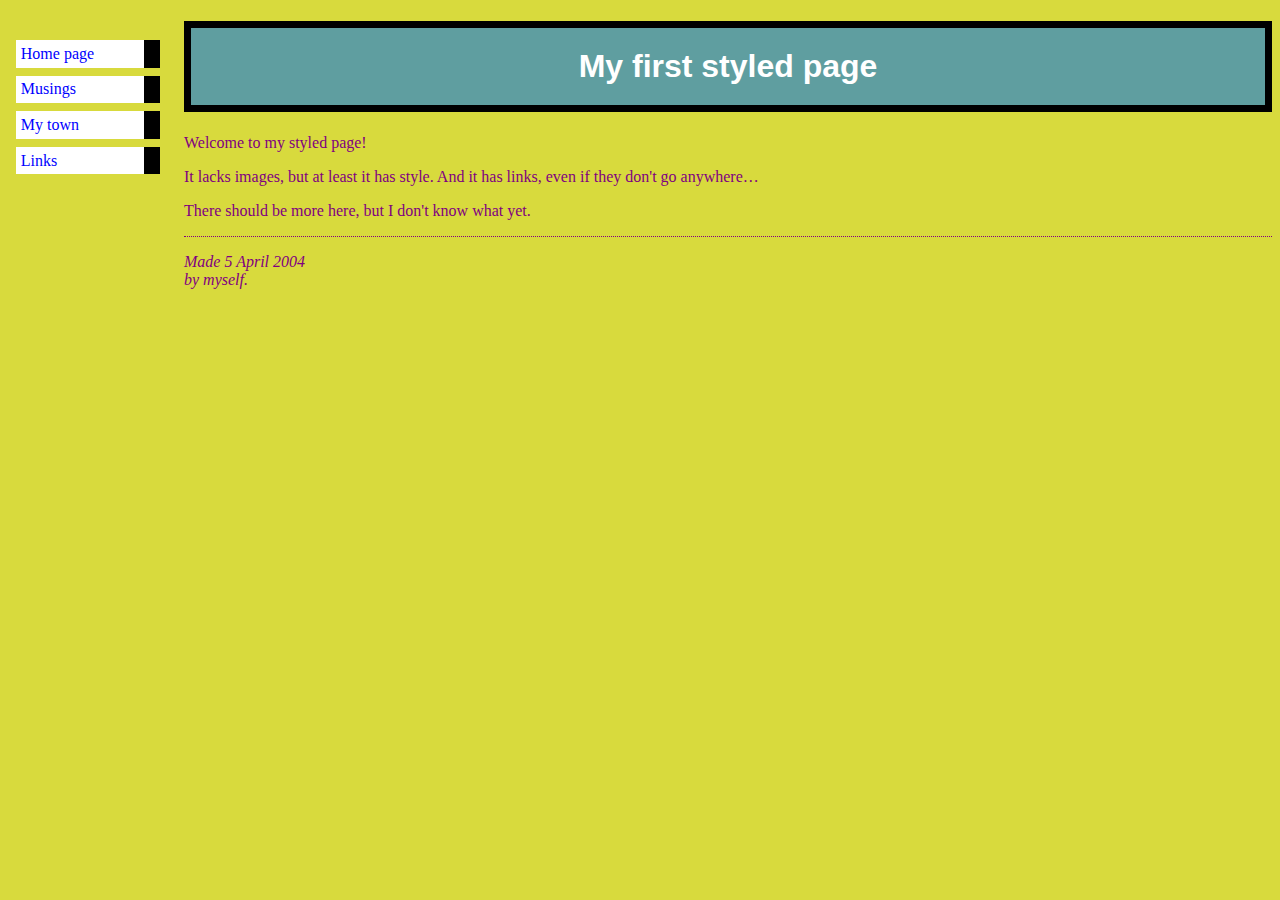
<file: index.html>
<!DOCTYPE html PUBLIC "-//W3C//DTD HTML 4.01//EN">
<html>
<head>
  <title>My first styled page</title>
  <link rel="stylesheet" href="mystyle.css">
</head>

<body>

<!-- Site navigation menu -->
<ul class="navbar">
  <li><a href="index.html">Home page</a>
  <li><a href="musings.html">Musings</a>
  <li><a href="town.html">My town</a>
  <li><a href="links.html">Links</a>
</ul>

<!-- Main content -->
<h1 style="
border-style: solid;
border-width: 7px;
border-color: black;
padding: 20px;
text-align: center;
background-color: cadetblue;
color: white;
">My first styled page</h1>

<p>Welcome to my styled page!

<p>It lacks images, but at least it has style.
And it has links, even if they don't go
anywhere&hellip;

<p>There should be more here, but I don't know
what yet.

<!-- Sign and date the page, it's only polite! -->
<address>Made 5 April 2004<br>
  by myself.</address>

</body>
</html>
</file>
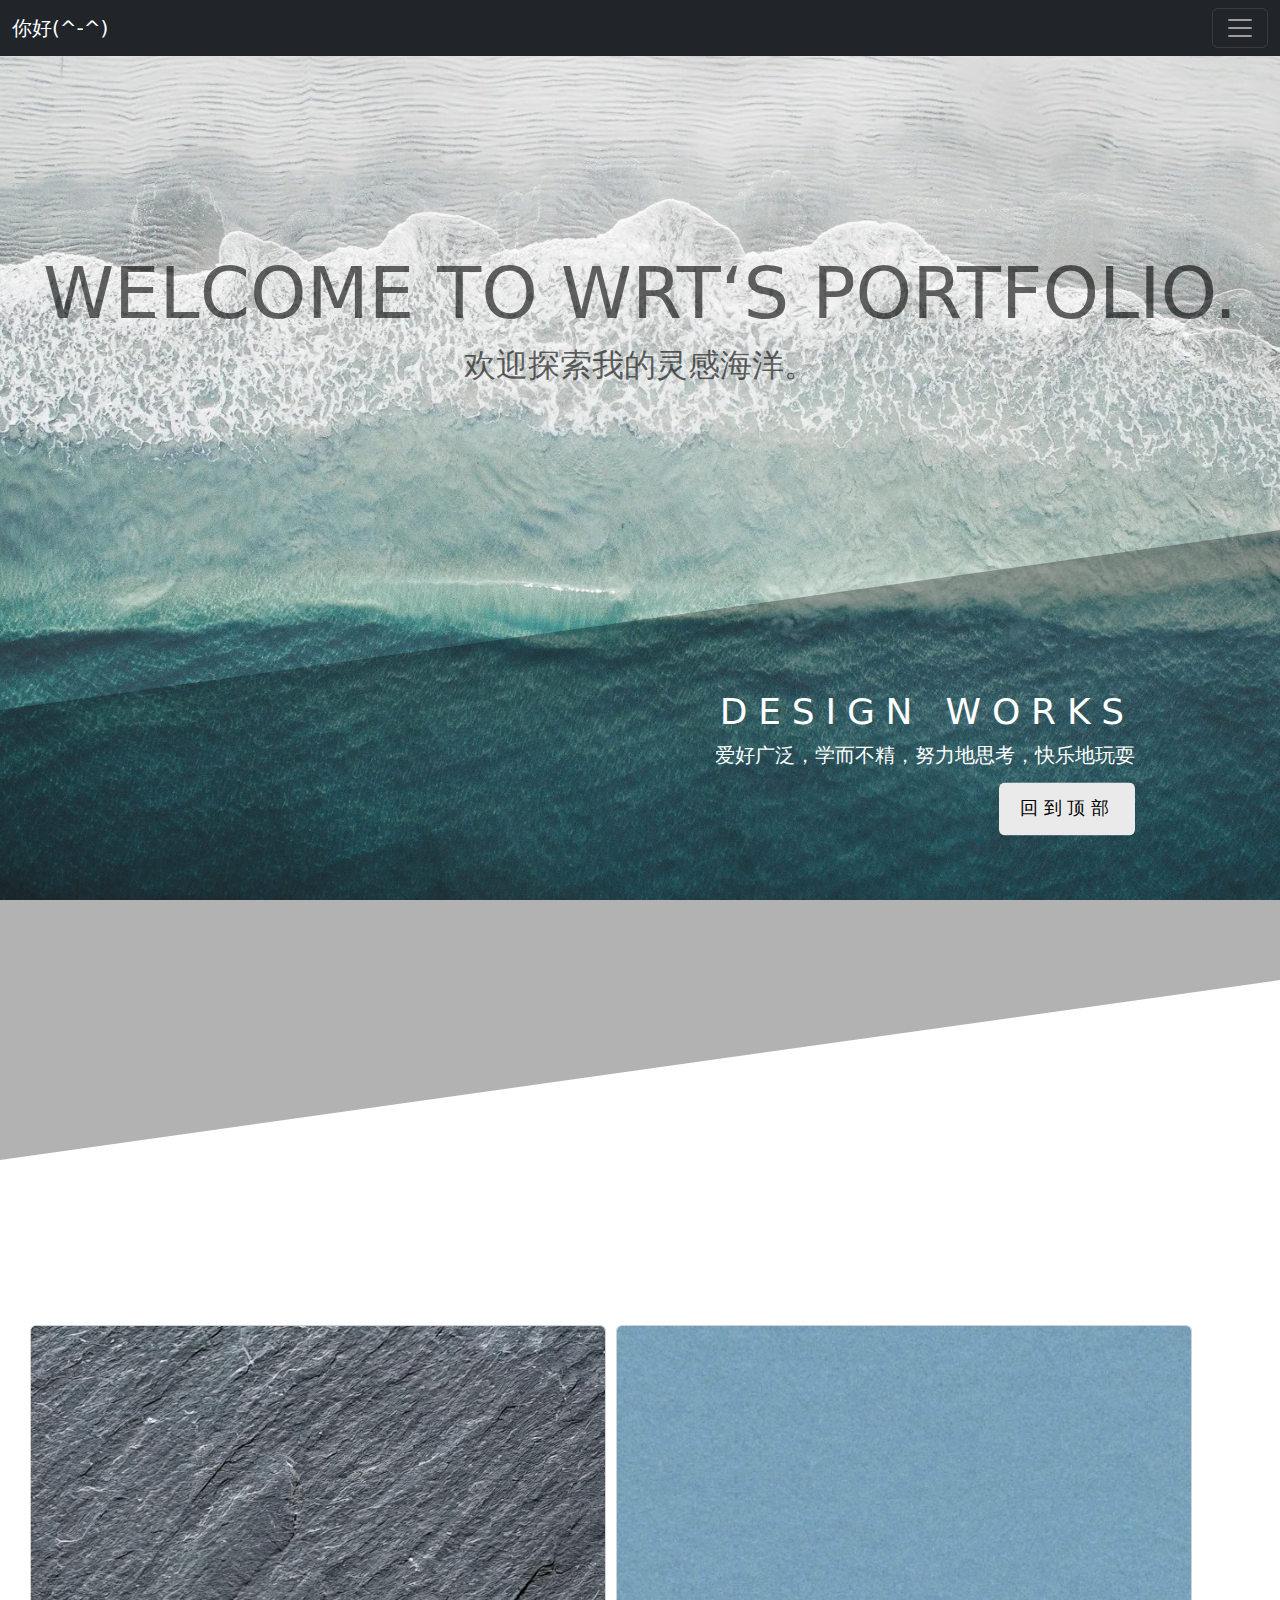
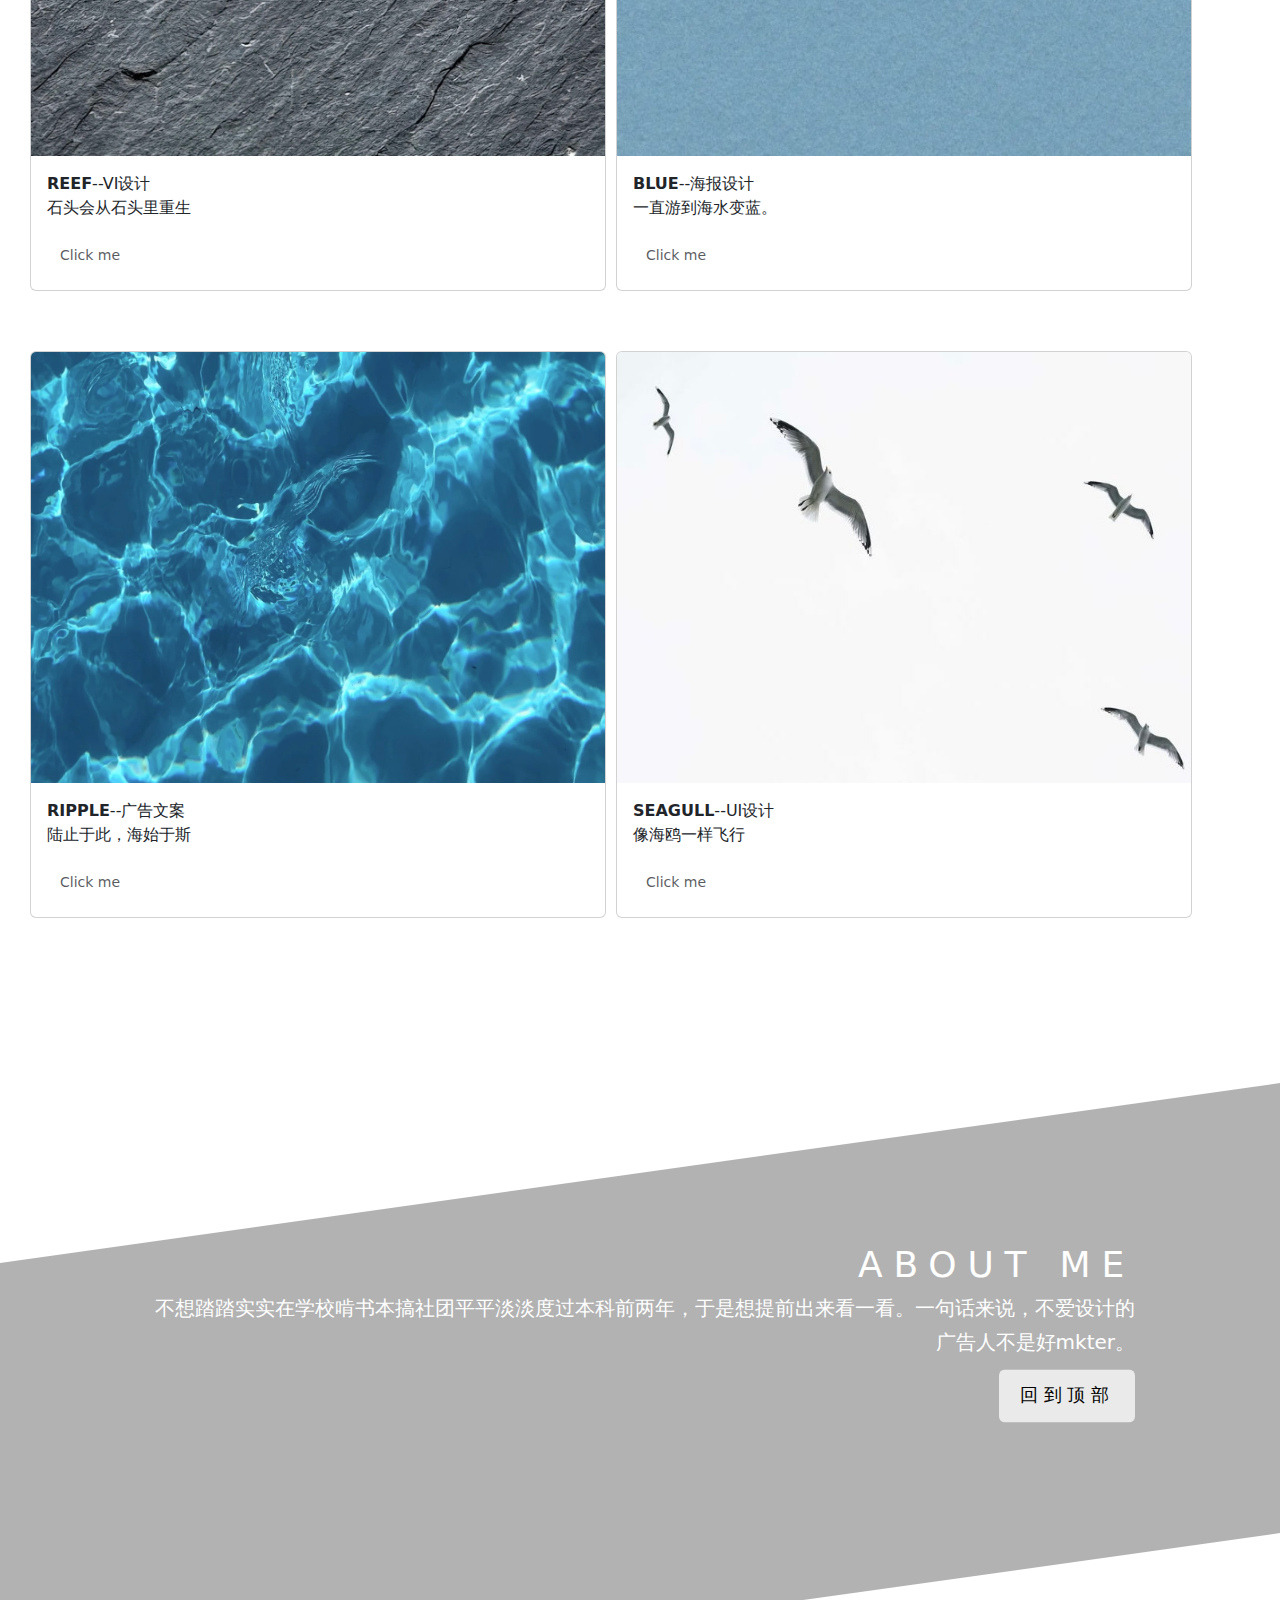
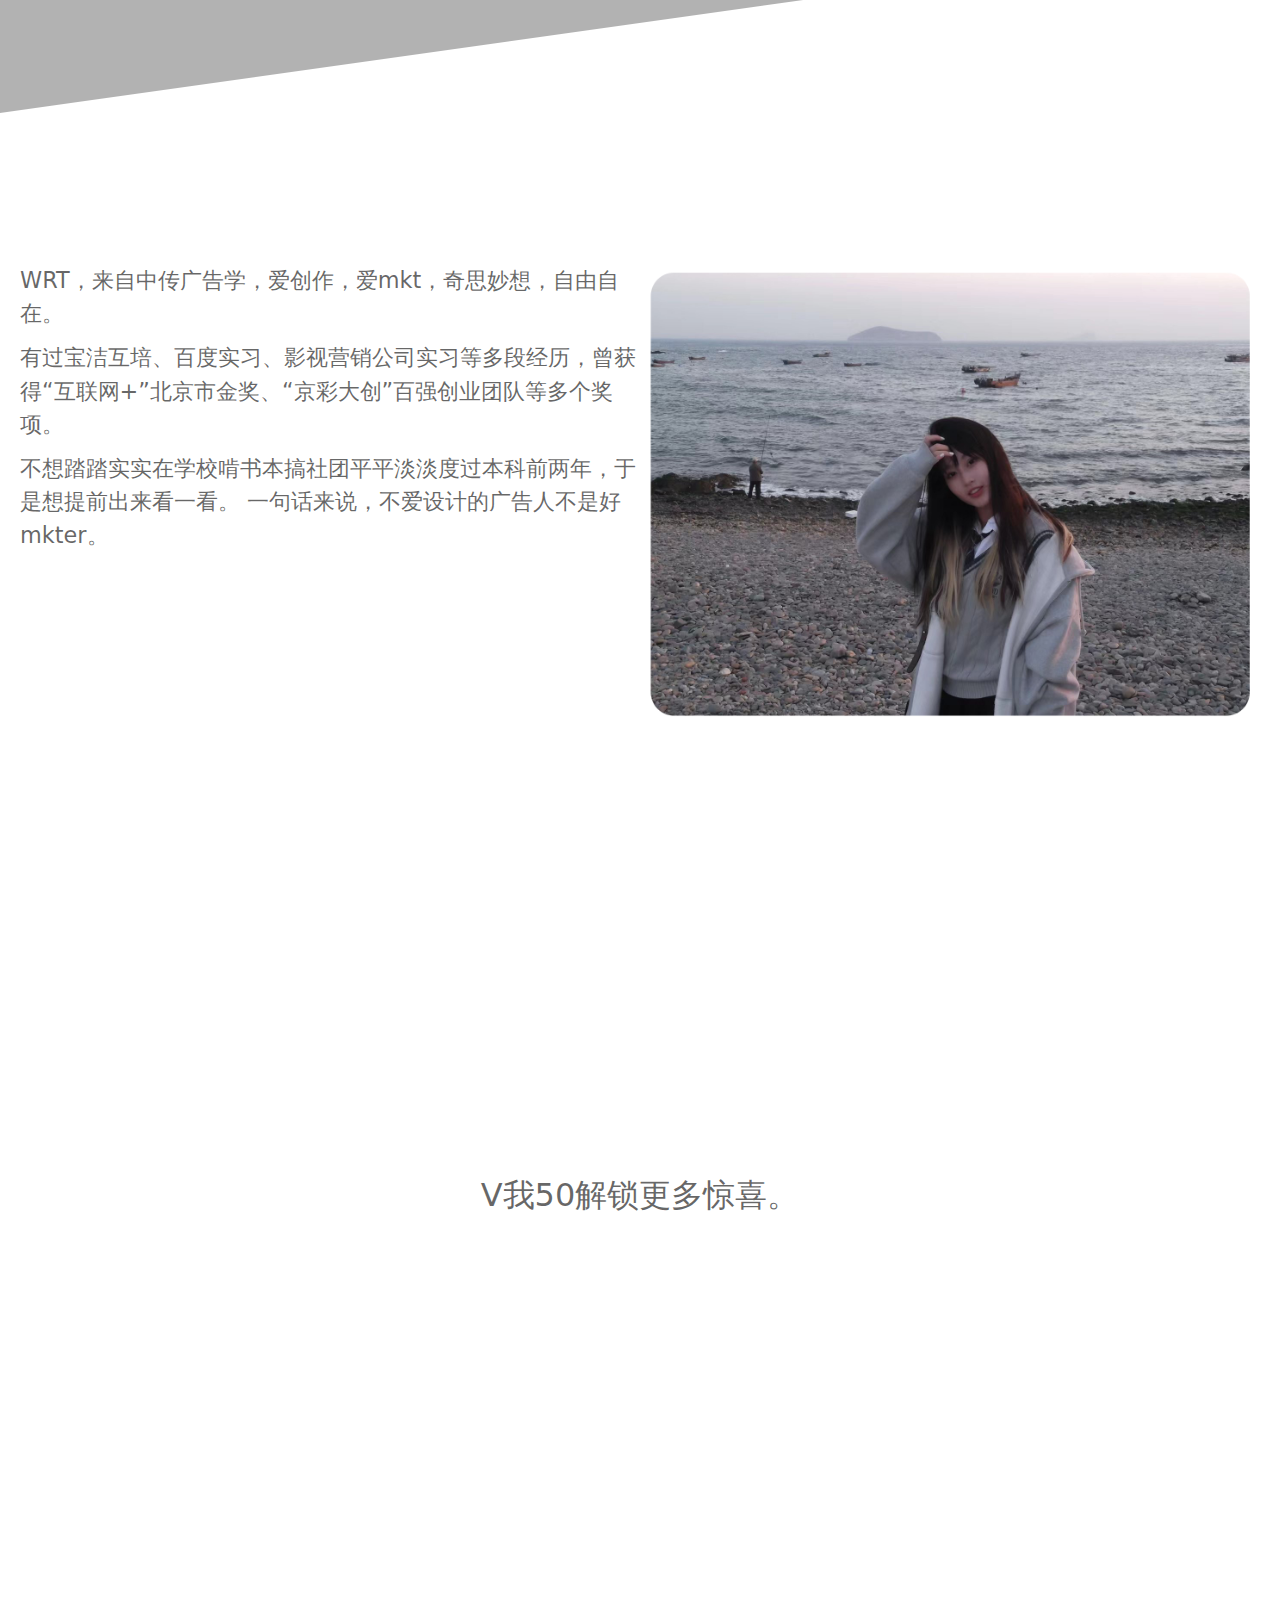
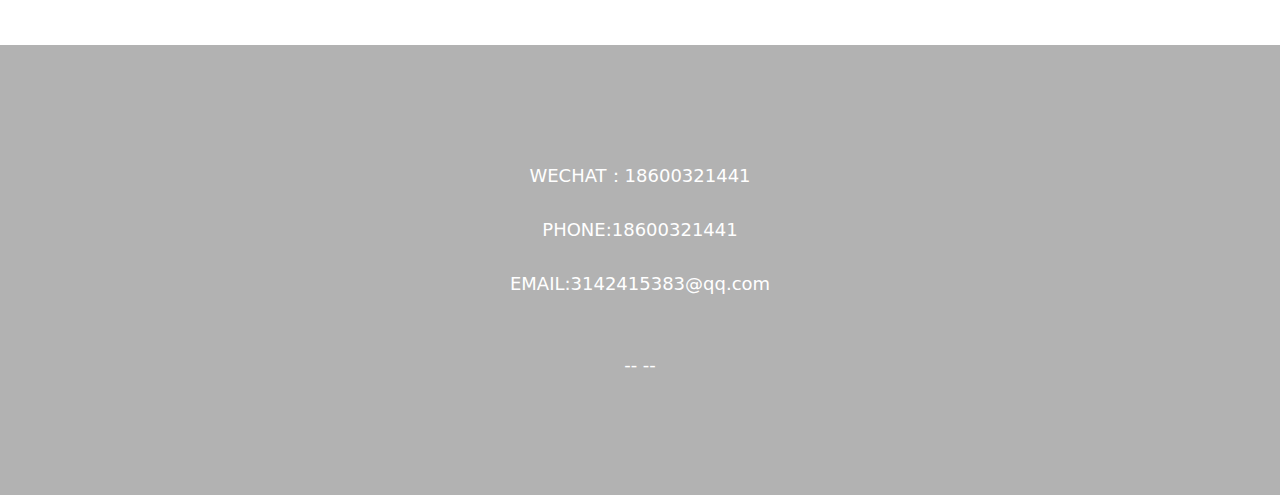
<file: 吴若童期中网页/index.html>
<!DOCTYPE html>
<html lang="en">
<head>
    <meta charset="UTF-8">
    <meta http-equiv="X-UA-Compatible" content="IE=edge">
    <meta name="viewport" content="width=device-width, initial-scale=1.0">
    <link rel="stylesheet" href="./index.css">
    <title>WRT's PORTFOLIO</title>
    <link href="https://cdn.jsdelivr.net/npm/bootstrap@5.3.3/dist/css/bootstrap.min.css" rel="stylesheet" integrity="sha384-QWTKZyjpPEjISv5WaRU9OFeRpok6YctnYmDr5pNlyT2bRjXh0JMhjY6hW+ALEwIH" crossorigin="anonymous">
</head>

<body>
  <!--navbar-->
  <nav class="navbar navbar-dark bg-dark fixed-top">
  <div class="container-fluid">
    <a class="navbar-brand" href="#">你好(^-^)</a>
    <button class="navbar-toggler" type="button" data-bs-toggle="offcanvas" data-bs-target="#offcanvasDarkNavbar" aria-controls="offcanvasDarkNavbar" aria-label="Toggle navigation">
      <span class="navbar-toggler-icon"></span>
    </button>
    <div class="offcanvas offcanvas-end text-bg-dark" tabindex="-1" id="offcanvasDarkNavbar" aria-labelledby="offcanvasDarkNavbarLabel">
      <div class="offcanvas-header">
        <h5 class="offcanvas-title" id="offcanvasDarkNavbarLabel">WRT’S PORTFOLIO</h5>
        <button type="button" class="btn-close btn-close-white" data-bs-dismiss="offcanvas" aria-label="Close"></button>
      </div>
      <div class="offcanvas-body">
        <ul class="navbar-nav justify-content-end flex-grow-1 pe-3">
          <li class="nav-item">
            <a class="nav-link active" aria-current="page" href="./index.html">Home</a>
          </li>
          <li class="nav-item">
            <a class="nav-link" href="#">Link</a>
          </li>
          <li class="nav-item dropdown">
            <a class="nav-link dropdown-toggle" href="#" role="button" data-bs-toggle="dropdown" aria-expanded="false">
              Dropdown
            </a>
            <ul class="dropdown-menu dropdown-menu-dark">
              <li><a class="dropdown-item" href="#">Action</a></li>
              <li><a class="dropdown-item" href="#">Another action</a></li>
              <li>
                <hr class="dropdown-divider">
              </li>
              <li><a class="dropdown-item" href="#">Something else here</a></li>
            </ul>
          </li>
        </ul>
        <form class="d-flex mt-3" role="search">
          <input class="form-control me-2" type="search" placeholder="Search" aria-label="Search">
          <button class="btn btn-success" type="submit">Search</button>
        </form>
      </div>
    </div>
  </div>
</nav>



<!--h1-->
<h1 class="centered-title">WELCOME TO WRT‘S PORTFOLIO.</h1>
<h1 class="sub-title">欢迎探索我的灵感海洋。</h1>

<!--part1-->
        <section class="content-one">
            <div class="text-box">
                <div class="cnt">
                <h2>DESIGN WORKS</h2>
                <p>
                  爱好广泛，学而不精，努力地思考，快乐地玩耍
                </p>
                <p>
                    <a href="#" class="btn">回到顶部</a>
                </p>
            </div>
            </div>
        </section>

        <!--card-->
                  <div class="card-container">
              <div class="card" style="width: 36rem;">
                  <img src="./img/岩石.jpg" class="card-img-top" alt="./img/蓝色.jpg">
                  <div class="card-body">
                      <p class="card-text"><strong>REEF</strong>--VI设计<br>石头会从石头里重生</p>
                      <a href="./vi设计.html" class="btn"><small class="text-body-secondary">Click me</small></a>
                  </div>
              </div>
              <div class="card" style="width: 36rem;">
                  <img src="./img/蓝色.jpg" class="card-img-top" alt="./img/蓝色.jpg">
                  <div class="card-body">
                      <p class="card-text"><strong>BLUE</strong>--海报设计<br>一直游到海水变蓝。</p>
                      <a href="./海报设计.html" class="btn"><small class="text-body-secondary">Click me</small></a>
                  </div>
              </div>

          </div>
  <div class="card-container">
          <div class="card" style="width: 36rem;">
              <img src="./img/水波.jpg" class="card-img-top" alt="./img/蓝色.jpg">
              <div class="card-body">
                  <p class="card-text"><strong>RIPPLE</strong>--广告文案<br>陆止于此，海始于斯</p>
                  <a href="./广告文案.html" class="btn"><small class="text-body-secondary">Click me</small></a>
              </div>
          </div>
          <div class="card" style="width: 36rem;">
              <img src="./img/海鸥.jpg" class="card-img-top" alt="./img/蓝色.jpg">
              <div class="card-body">
                  <p class="card-text"><strong>SEAGULL</strong>--UI设计<br>像海鸥一样飞行</p>
                  <a href="./UI设计.html" class="btn"><small class="text-body-secondary">Click me</small></a>
              </div>
          </div>
            </div>


<!--part2-->
        <section class="content-two">
            <div class="text-box">
                <div class="cnt">
                <h2>ABOUT ME</h2>
                <p>
                    不想踏踏实实在学校啃书本搞社团平平淡淡度过本科前两年，于是想提前出来看⼀看。⼀句话来说，不爱设计的⼴告⼈不是好mkter。
                </p>
                <p>
                    <a href="#" class="btn">回到顶部</a>
                </p>
            </div>
            </div>
        </section>

<div class="clearfix">
  <img src="./img/me.png" class="col-md-6 float-md-end mb-3 ms-md-3;" alt="./img/me.png">
  <p>

  </p>

  <p class="subsub-title">
    WRT，来自中传广告学，爱创作，爱mkt，奇思妙想，⾃由⾃在。
  </p>

  <p class="subsub-title">
    有过宝洁互培、百度实习、影视营销公司实习等多段经历，曾获得“互联⽹+”北京市⾦奖、“京彩⼤创”百强创业团队等多个奖项。
  </p>

  <p class="subsub-title">
    不想踏踏实实在学校啃书本搞社团平平淡淡度过本科前两年，于是想提前出来看一看。
    一句话来说，不爱设计的⼴告⼈不是好mkter。
  </p>
</div>

        <section id="img-two" class="img">
            <h1 class="sub-title">V我50解锁更多惊喜。</h1>
        </section>
        <section id="footer">WECHAT：18600321441<br><br>PHONE:18600321441<br><br>EMAIL:3142415383@qq.com<br><br><br>-- --</section>
    </div>
    <script src="https://cdn.jsdelivr.net/npm/bootstrap@5.3.3/dist/js/bootstrap.bundle.min.js" integrity="sha384-YvpcrYf0tY3lHB60NNkmXc5s9fDVZLESaAA55NDzOxhy9GkcIdslK1eN7N6jIeHz" crossorigin="anonymous"></script>
  </body>
</body>
</html>
</file>
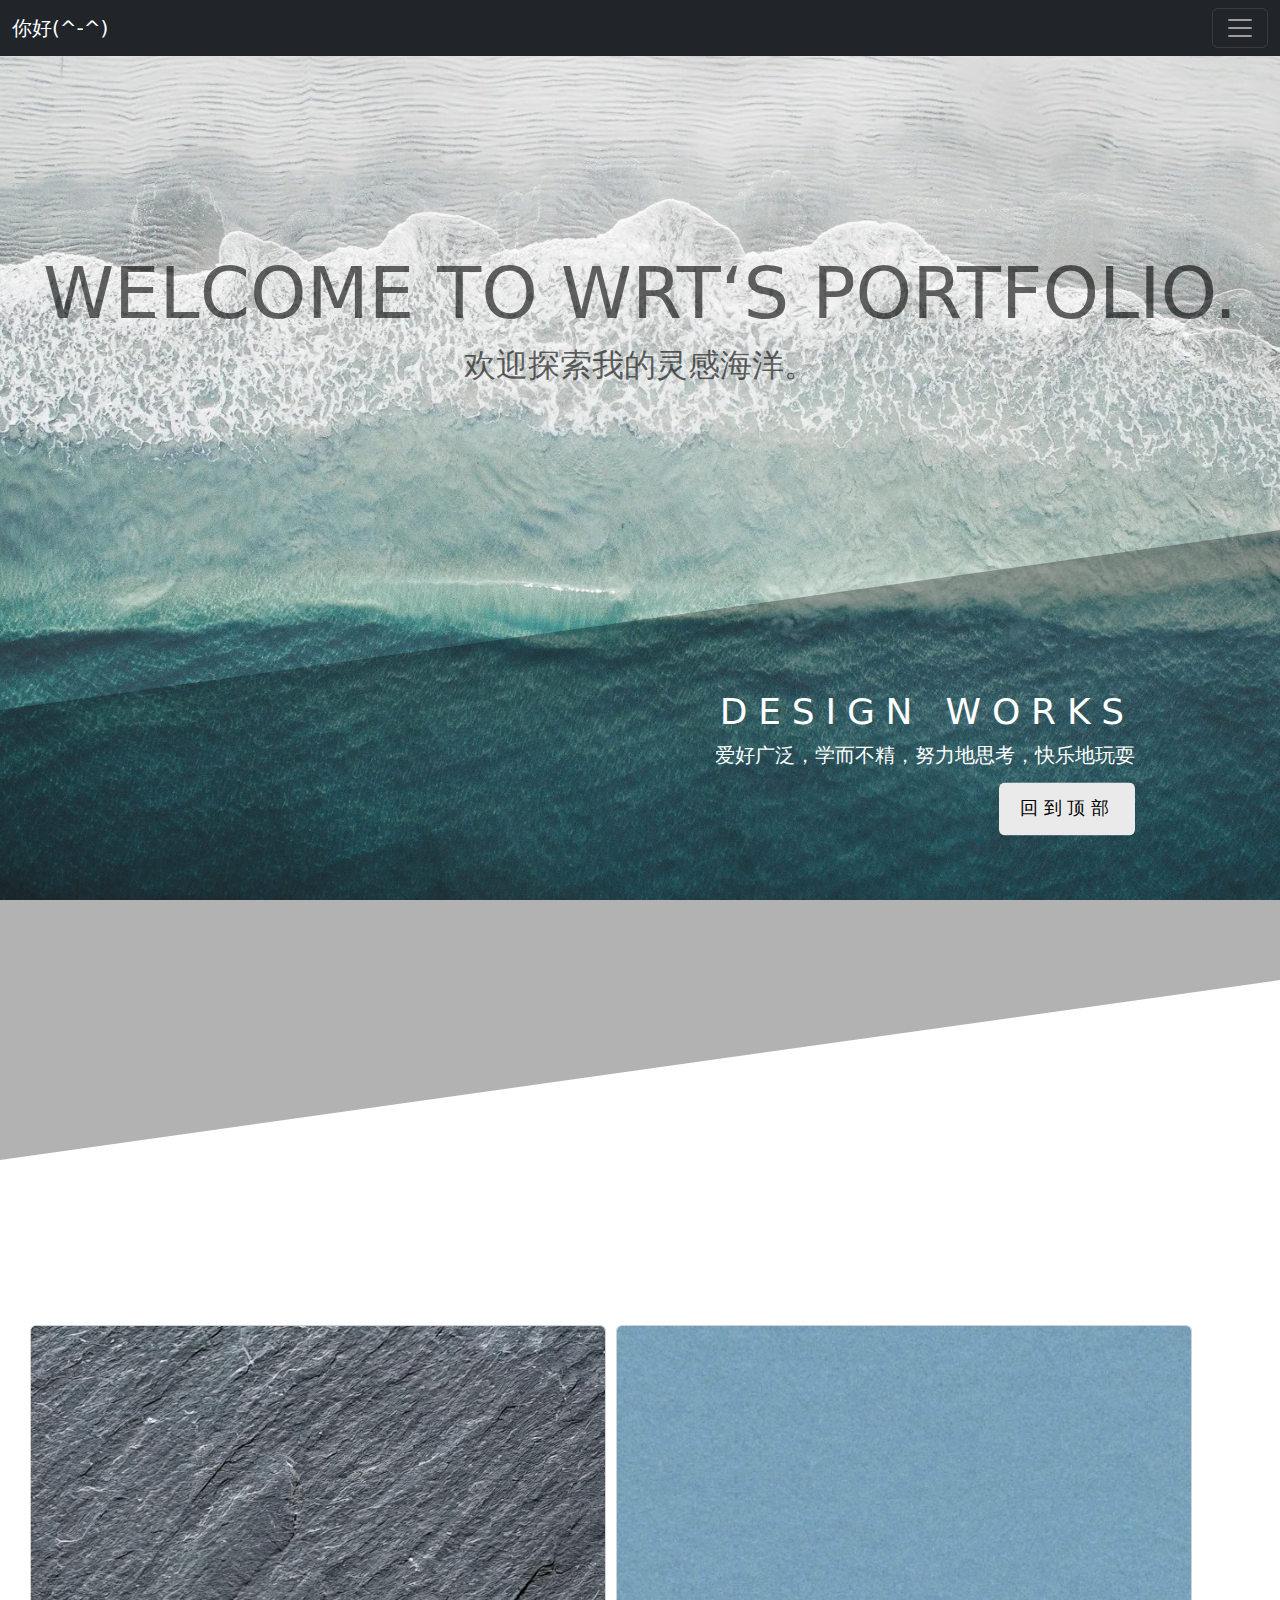
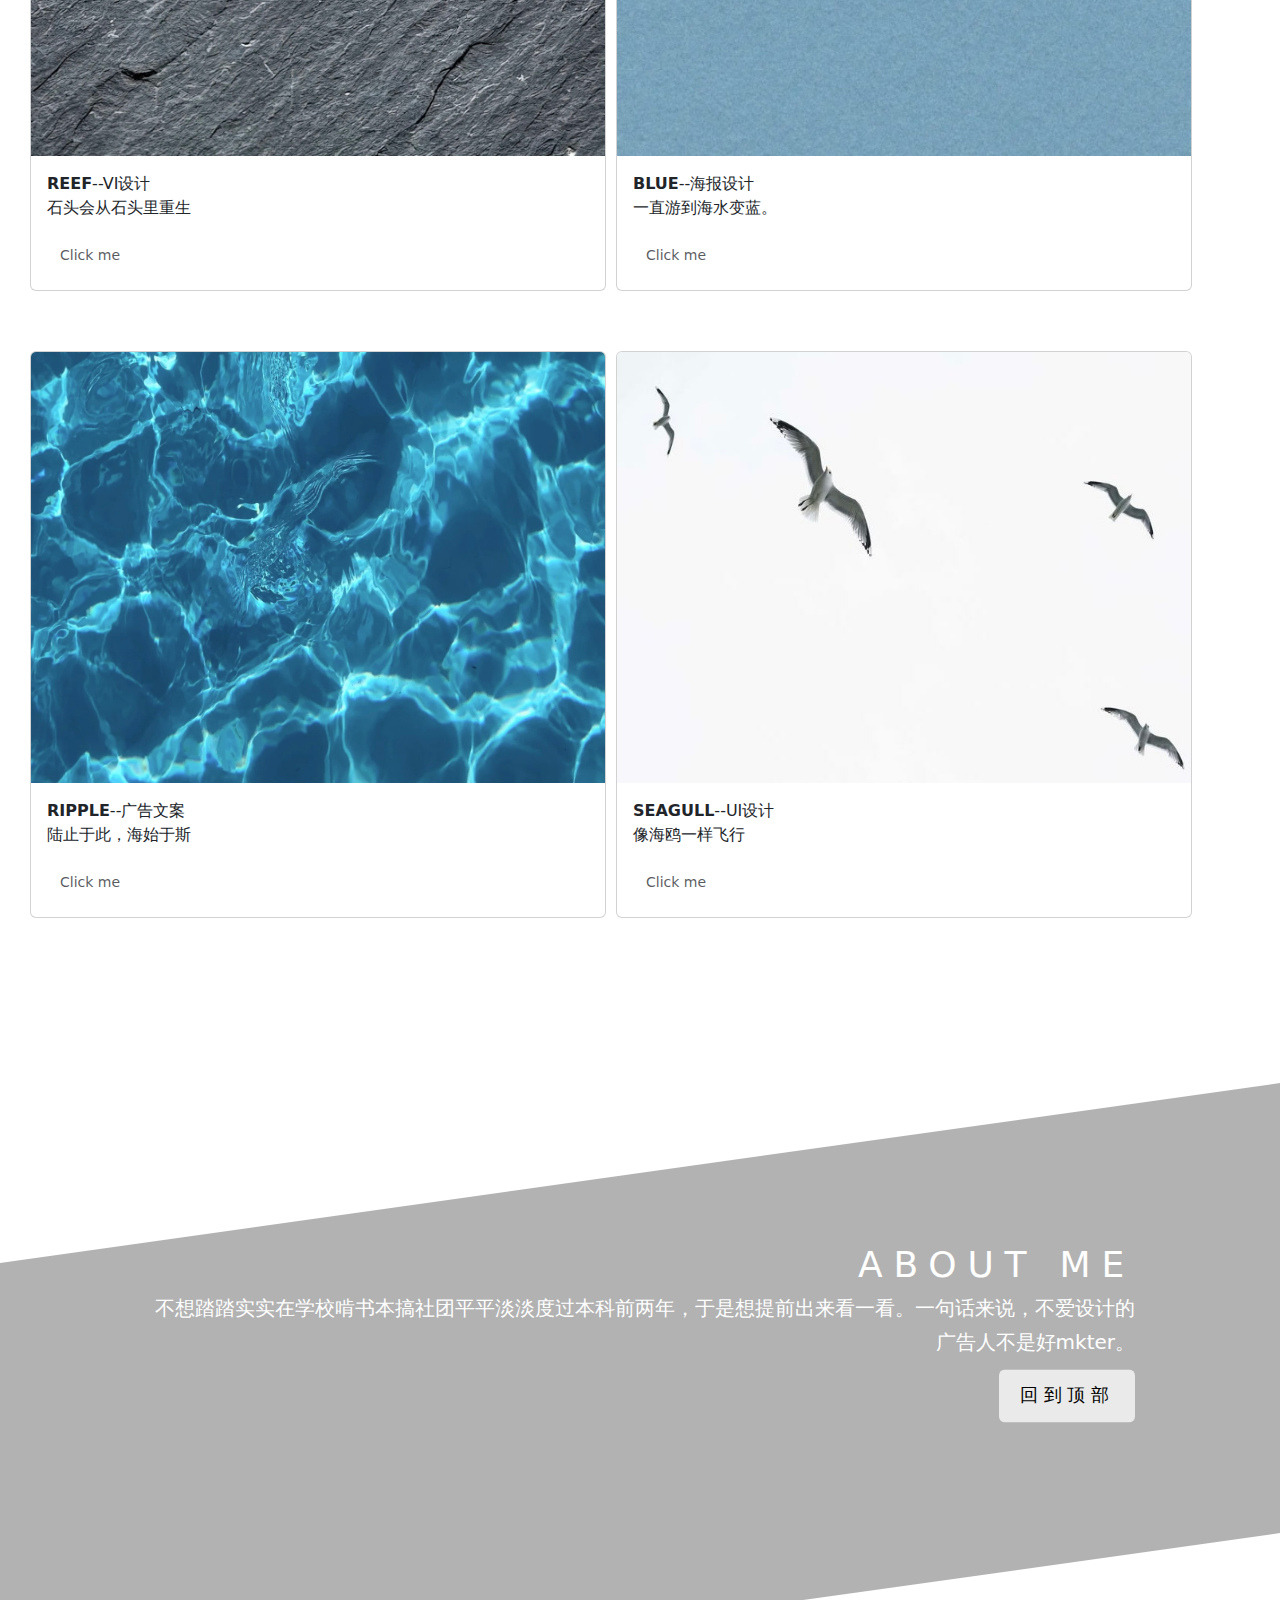
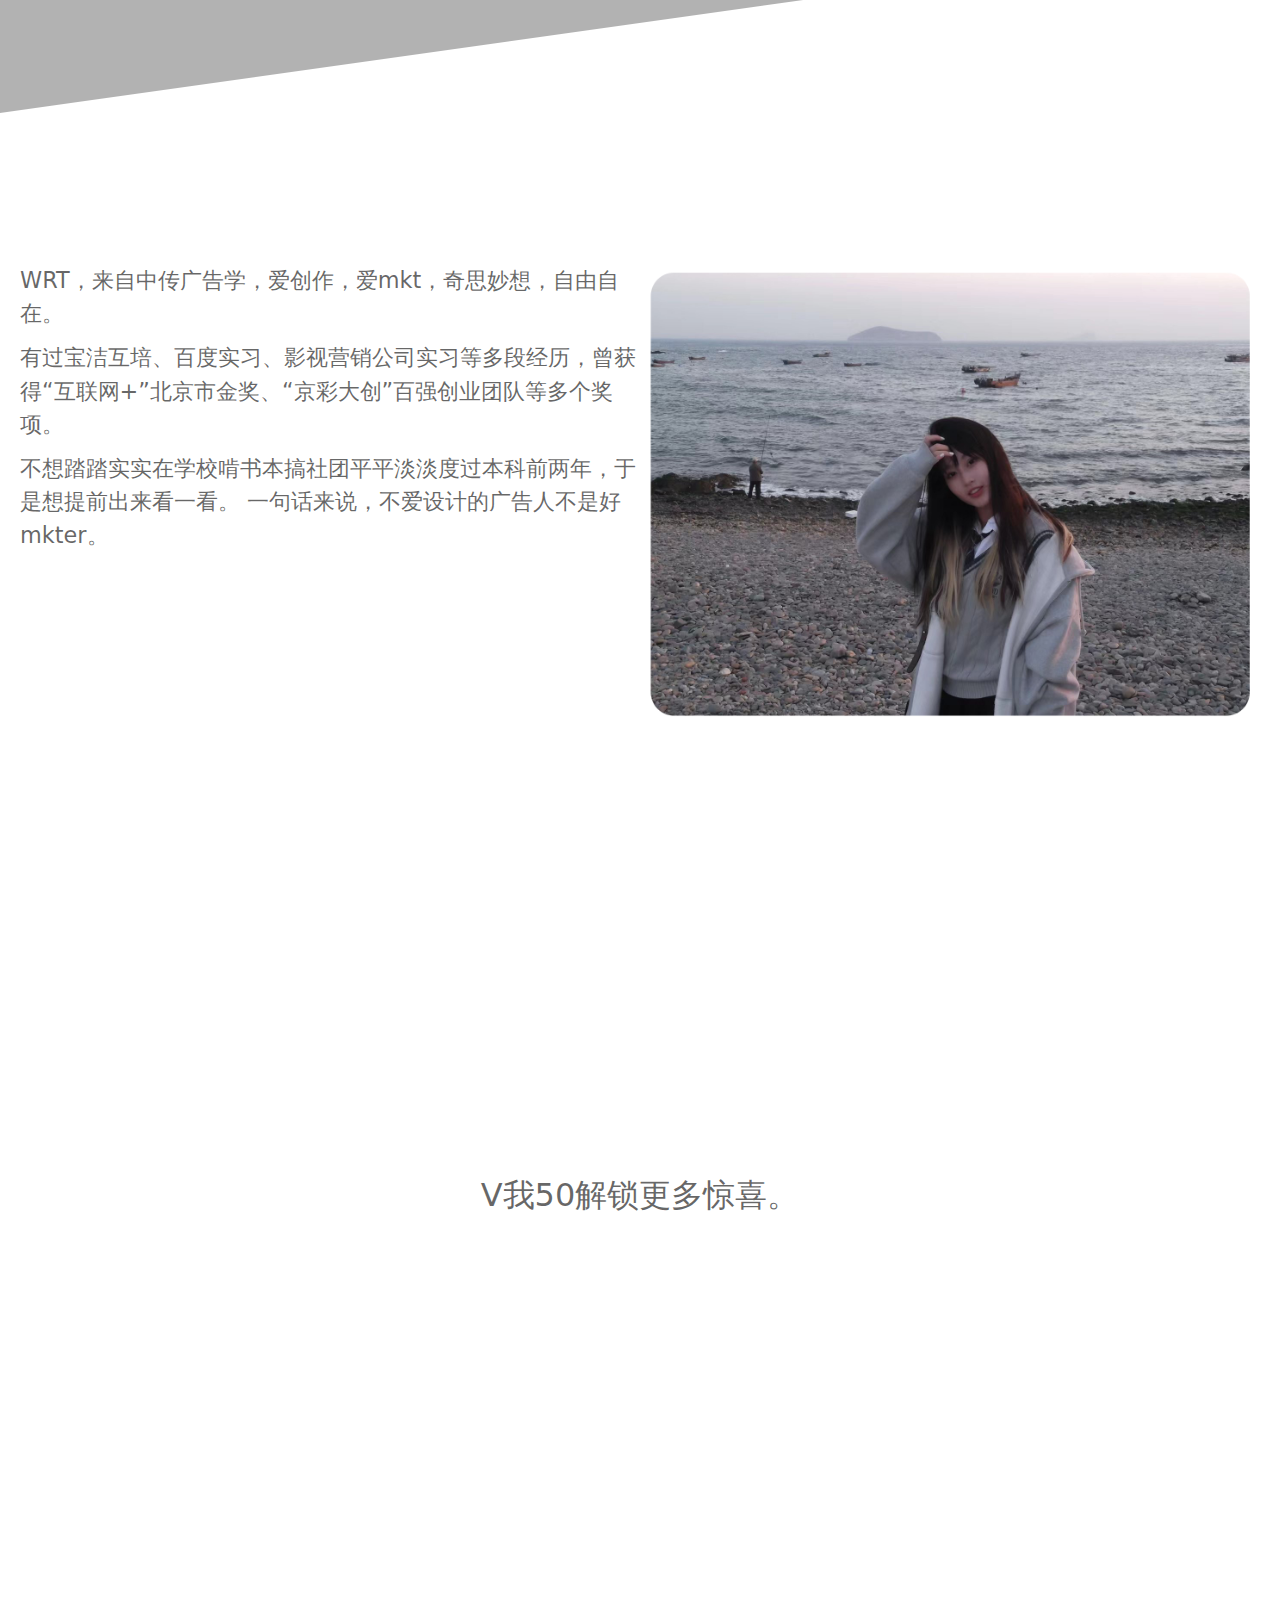
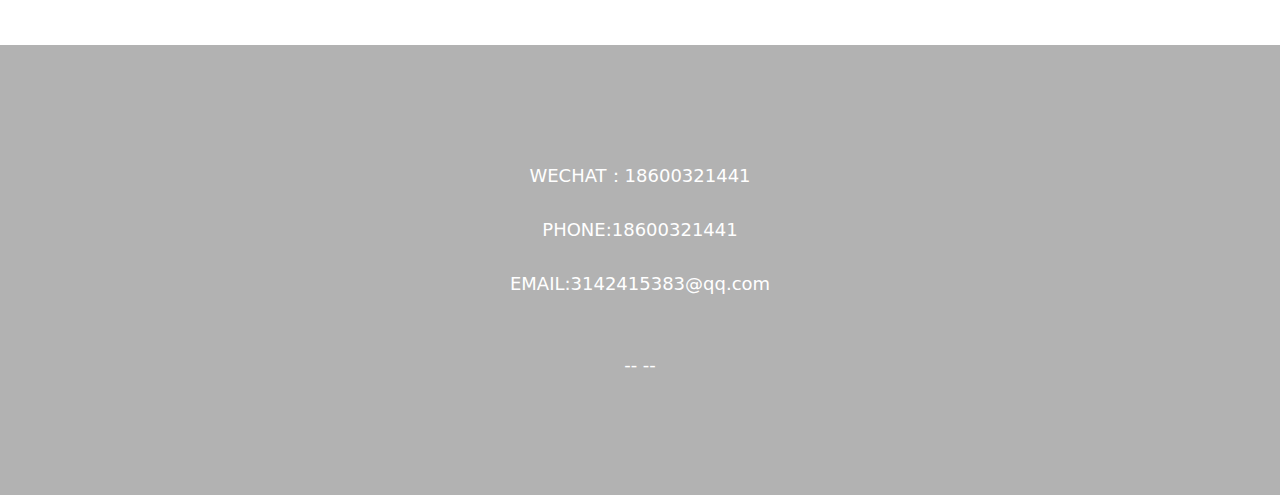
<file: 吴若童期中网页new/index.html>
<!DOCTYPE html>
<html lang="en">
<head>
    <meta charset="UTF-8">
    <meta http-equiv="X-UA-Compatible" content="IE=edge">
    <meta name="viewport" content="width=device-width, initial-scale=1.0">
    <link rel="stylesheet" href="./index.css">
    <title>WRT's PORTFOLIO</title>
    <link href="https://cdn.jsdelivr.net/npm/bootstrap@5.3.3/dist/css/bootstrap.min.css" rel="stylesheet" integrity="sha384-QWTKZyjpPEjISv5WaRU9OFeRpok6YctnYmDr5pNlyT2bRjXh0JMhjY6hW+ALEwIH" crossorigin="anonymous">
</head>

<body>
  <!--navbar-->
  <nav class="navbar navbar-dark bg-dark fixed-top">
  <div class="container-fluid">
    <a class="navbar-brand" href="#">你好(^-^)</a>
    <button class="navbar-toggler" type="button" data-bs-toggle="offcanvas" data-bs-target="#offcanvasDarkNavbar" aria-controls="offcanvasDarkNavbar" aria-label="Toggle navigation">
      <span class="navbar-toggler-icon"></span>
    </button>
    <div class="offcanvas offcanvas-end text-bg-dark" tabindex="-1" id="offcanvasDarkNavbar" aria-labelledby="offcanvasDarkNavbarLabel">
      <div class="offcanvas-header">
        <h5 class="offcanvas-title" id="offcanvasDarkNavbarLabel">WRT’S PORTFOLIO</h5>
        <button type="button" class="btn-close btn-close-white" data-bs-dismiss="offcanvas" aria-label="Close"></button>
      </div>
      <div class="offcanvas-body">
        <ul class="navbar-nav justify-content-end flex-grow-1 pe-3">
          <li class="nav-item">
            <a class="nav-link active" aria-current="page" href="./index.html">Home</a>
          </li>
          <li class="nav-item">
            <a class="nav-link" href="#">Link</a>
          </li>
          <li class="nav-item dropdown">
            <a class="nav-link dropdown-toggle" href="#" role="button" data-bs-toggle="dropdown" aria-expanded="false">
              Dropdown
            </a>
            <ul class="dropdown-menu dropdown-menu-dark">
              <li><a class="dropdown-item" href="#">Action</a></li>
              <li><a class="dropdown-item" href="#">Another action</a></li>
              <li>
                <hr class="dropdown-divider">
              </li>
              <li><a class="dropdown-item" href="#">Something else here</a></li>
            </ul>
          </li>
        </ul>
        <form class="d-flex mt-3" role="search">
          <input class="form-control me-2" type="search" placeholder="Search" aria-label="Search">
          <button class="btn btn-success" type="submit">Search</button>
        </form>
      </div>
    </div>
  </div>
</nav>



<!--h1-->
<h1 class="centered-title">WELCOME TO WRT‘S PORTFOLIO.</h1>
<h1 class="sub-title">欢迎探索我的灵感海洋。</h1>

<!--part1-->
        <section class="content-one">
            <div class="text-box">
                <div class="cnt">
                <h2>DESIGN WORKS</h2>
                <p>
                  爱好广泛，学而不精，努力地思考，快乐地玩耍
                </p>
                <p>
                    <a href="#" class="btn">回到顶部</a>
                </p>
            </div>
            </div>
        </section>

        <!--card-->
                  <div class="card-container">
              <div class="card" style="width: 36rem;">
                  <img src="./img/岩石.jpg" class="card-img-top" alt="./img/蓝色.jpg">
                  <div class="card-body">
                      <p class="card-text"><strong>REEF</strong>--VI设计<br>石头会从石头里重生</p>
                      <a href="./VI设计.html" class="btn"><small class="text-body-secondary">Click me</small></a>
                  </div>
              </div>
              <div class="card" style="width: 36rem;">
                  <img src="./img/蓝色.jpg" class="card-img-top" alt="./img/蓝色.jpg">
                  <div class="card-body">
                      <p class="card-text"><strong>BLUE</strong>--海报设计<br>一直游到海水变蓝。</p>
                      <a href="./海报设计.html" class="btn"><small class="text-body-secondary">Click me</small></a>
                  </div>
              </div>

          </div>
  <div class="card-container">
          <div class="card" style="width: 36rem;">
              <img src="./img/水波.jpg" class="card-img-top" alt="./img/蓝色.jpg">
              <div class="card-body">
                  <p class="card-text"><strong>RIPPLE</strong>--广告文案<br>陆止于此，海始于斯</p>
                  <a href="./广告文案.html" class="btn"><small class="text-body-secondary">Click me</small></a>
              </div>
          </div>
          <div class="card" style="width: 36rem;">
              <img src="./img/海鸥.jpg" class="card-img-top" alt="./img/蓝色.jpg">
              <div class="card-body">
                  <p class="card-text"><strong>SEAGULL</strong>--UI设计<br>像海鸥一样飞行</p>
                  <a href="./UI设计.html" class="btn"><small class="text-body-secondary">Click me</small></a>
              </div>
          </div>
            </div>


<!--part2-->
        <section class="content-two">
            <div class="text-box">
                <div class="cnt">
                <h2>ABOUT ME</h2>
                <p>
                    不想踏踏实实在学校啃书本搞社团平平淡淡度过本科前两年，于是想提前出来看⼀看。⼀句话来说，不爱设计的⼴告⼈不是好mkter。
                </p>
                <p>
                    <a href="#" class="btn">回到顶部</a>
                </p>
            </div>
            </div>
        </section>

<div class="clearfix">
  <img src="./img/me.png" class="col-md-6 float-md-end mb-3 ms-md-3;" alt="./img/me.png">
  <p>

  </p>

  <p class="subsub-title">
    WRT，来自中传广告学，爱创作，爱mkt，奇思妙想，⾃由⾃在。
  </p>

  <p class="subsub-title">
    有过宝洁互培、百度实习、影视营销公司实习等多段经历，曾获得“互联⽹+”北京市⾦奖、“京彩⼤创”百强创业团队等多个奖项。
  </p>

  <p class="subsub-title">
    不想踏踏实实在学校啃书本搞社团平平淡淡度过本科前两年，于是想提前出来看一看。
    一句话来说，不爱设计的⼴告⼈不是好mkter。
  </p>
</div>

        <section id="img-two" class="img">
            <h1 class="sub-title">V我50解锁更多惊喜。</h1>
        </section>
        <section id="footer">WECHAT：18600321441<br><br>PHONE:18600321441<br><br>EMAIL:3142415383@qq.com<br><br><br>-- --</section>
    </div>
    <script src="https://cdn.jsdelivr.net/npm/bootstrap@5.3.3/dist/js/bootstrap.bundle.min.js" integrity="sha384-YvpcrYf0tY3lHB60NNkmXc5s9fDVZLESaAA55NDzOxhy9GkcIdslK1eN7N6jIeHz" crossorigin="anonymous"></script>
  </body>
</body>
</html>
</file>
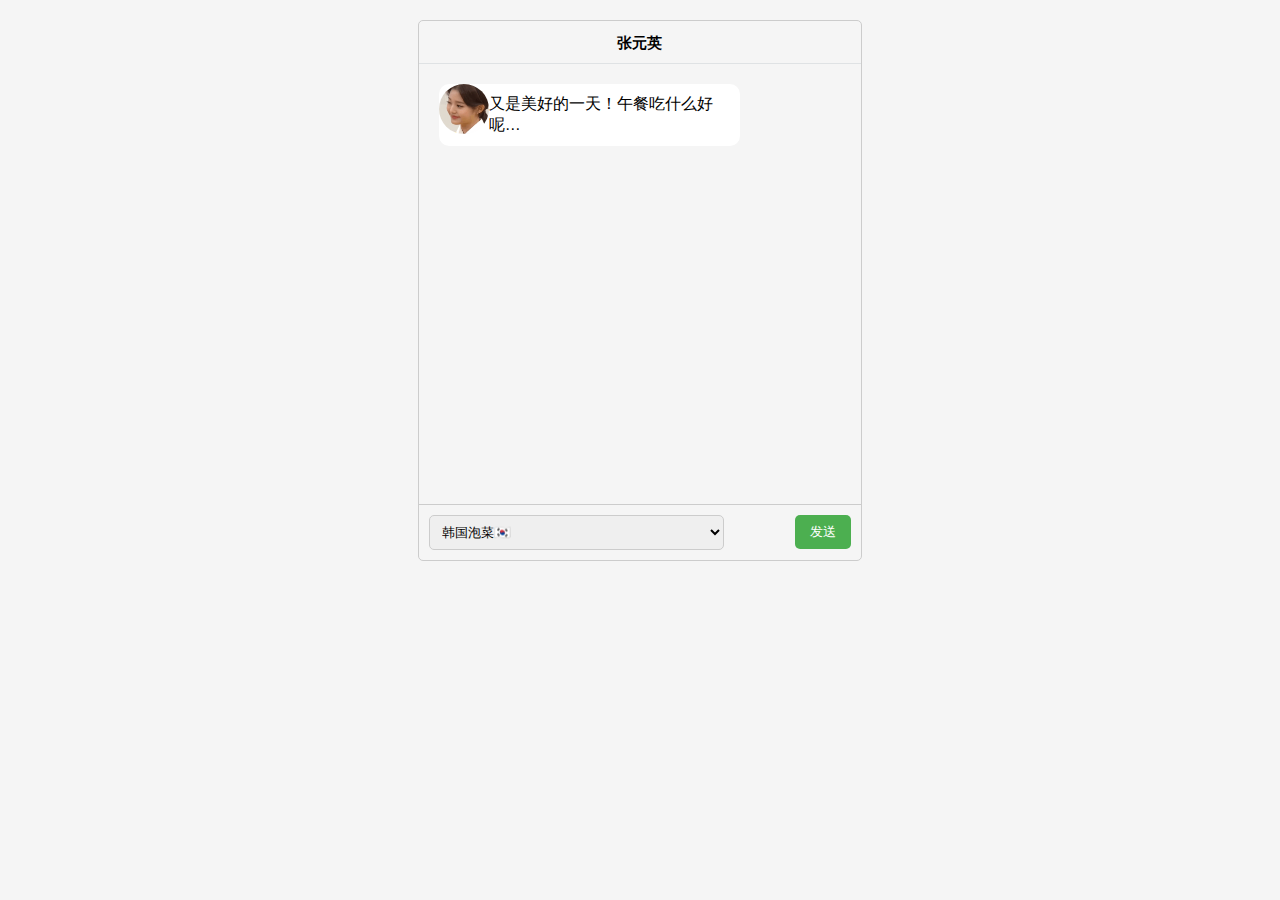
<file: 吴若童作业1/元英聊天模拟器.html>
<!DOCTYPE html>
<html lang="en">
<head>
<meta charset="UTF-8">
<meta name="viewport" content="width=device-width, initial-scale=1.0">
<title>元英聊天模拟器</title>


<style>
    body {
        font-family: Arial, sans-serif;
        background-color: #f5f5f5;
    }

    .chat-container {
        width: 35%;
        margin: 20px auto;
        border: 1px solid #ccc;
        border-radius: 5px;
        overflow: hidden;
        position: relative;
    }

    .nameOfZhang {
        font-family: Arial, sans-serif;
        background-color:#f5f5f5;
        color: black;
        font-size: 15px;
        padding-top: 3px;
        padding-bottom: 10px;
        border-bottom: 1px solid #DFE2E4;
        margin-bottom: 0px;
    }

    .chat {
        padding: 20px;
        overflow-y: scroll;
        height: 400px;
    }

    .message {
        margin-bottom: 10px;
        overflow: hidden;
    }

    .avatar {
        float: left;
        width: 50px;
        height: 50px;
        border-radius: 50%;
    }

    .text {
        max-width: 70%;
        padding: 10px;
        border-radius: 10px;
    }

    .receiver {
        background-color: #ffffff;
    }

    .sender {
        background-color: #aaeb7a;
        text-align: right;
    }

    .input-container {
        overflow: hidden;
        padding: 10px;
        border-top: 1px solid #ccc;
        position: relative;
    }

    .input {
        width: 70%;
        padding: 8px;
        border-radius: 5px;
        border: 1px solid #ccc;
        float: left;
    }

    .send-button {
        padding: 8px 15px;
        border-radius: 5px;
        background-color: #4caf50;
        color: #fff;
        border: none;
        float: right;
        cursor: pointer;
    }
</style>
</head>


<body>
<div class="chat-container">
  <h1 align="center" class=nameOfZhang>张元英</h1>
    <div class="chat" id="chat">
        <div class="message">
            <img src="touxiang_xiaoyuan.jpg" class="avatar">
            <div class="text receiver">又是美好的一天！午餐吃什么好呢…</div>
        </div>
    </div>
    <div class="input-container">
        <select id="userInput" class="input">
            <option value="韩国泡菜🇰🇷">韩国泡菜🇰🇷</option>
            <option value="山东煎饼🇨🇳">山东煎饼🇨🇳</option>
        </select>
        <button onclick="sendUserInput()" class="send-button">发送</button>
    </div>
</div>

<script>
    let currentQuestion = 1;
    const selectElement = document.getElementById('userInput');

    function sendUserInput() {
        const userInput = selectElement.value;
        const chat = document.getElementById('chat');

        if (userInput) {
            const newMessage = `
                <div class="message">
                    <div class="text sender">${userInput}</div>
                    <img src="touxiang_moren.jpg" class="avatar" style="float: right;">
                </div>
            `;

            chat.innerHTML += newMessage;
            chat.scrollTop = chat.scrollHeight;

            handleZhangYuanYingReply(userInput);
        }
    }

    function handleZhangYuanYingReply(userInput) {
        let zhangYuanYingReply = '';

        if (currentQuestion === 1) {
            if (userInput === '韩国泡菜🇰🇷') {
                zhangYuanYingReply = "泡菜，很有韩国特色！🇰🇷<img src='张元英高兴.gif' alt='张元英高兴.gif' style='width: 70%;'>";
            } else if (userInput === '山东煎饼🇨🇳') {
                zhangYuanYingReply = '？煎饼，很美味的新奇食物！';
            }
            setTimeout(askIf, 1000);

        } else if (currentQuestion === 2) {
            if (userInput === 'yes') {
                zhangYuanYingReply = 'really？！（笔芯）（手舞足蹈）让小圆来考考你哦';
            } else {
                zhangYuanYingReply = '小圆很开心！（笔芯）（手舞足蹈）让小圆来考考你哦';
            }
            setTimeout(askName, 1000);

        } else if (currentQuestion === 3) {
            if (userInput === 'izone') {
                zhangYuanYingReply = "不愧是你！<img src='张元英转圈.gif' alt='张元英转圈.gif' style='width: 70%;'>";
            } else {
                zhangYuanYingReply = "小圆是做女团的啦 <img src='张元英晕倒.gif' alt='张元英晕倒.gif' style='width: 70%;'>";
            }
            setTimeout(askWhat, 1000);

        } else if (currentQuestion === 4) {
            if (userInput === '凌晨上普拉提课') {
                zhangYuanYingReply = '小圆很喜欢普拉提～';
            } else {
                zhangYuanYingReply = "我真的没有偷偷开药房哦<img src='张元英lovedive.gif' alt='张元英lovedive.gif' style='width: 70%;'>";
            }
            selectElement.innerHTML = `
                <option value="给队友偷偷下增肥药">给队友偷偷下增肥药</option>
                <option value="给队友偷偷下缩小药">给队友偷偷下缩小药</option>
                <option value="在爱河练习潜水">在爱河练习潜水</option>
                <option value="凌晨上普拉提课">凌晨上普拉提课</option>
            `;
        setTimeout(askIAM, 1000);

       } else if (currentQuestion === 5) {
           if (userInput === '飞机') {
               zhangYuanYingReply = "That is who I AM~<img src='张元英跳飞机.gif' alt='张元英跳飞机.gif' style='width: 70%;'>";
           } else {
               zhangYuanYingReply = '莫名其妙(♯｀∧´)';
           }
           setTimeout(askWunvyi, 1000);

      } else if (currentQuestion === 6) {
          if (userInput === '张元英') {
             zhangYuanYingReply = "谢谢你的认可～<img src='张元英转圈.gif' alt='张元英转圈.gif' style='width: 70%;'>";
         } else {
             zhangYuanYingReply = '志敏姐姐很棒，小圆也会继续努力的🥹';
         }
     }


        const chat = document.getElementById('chat');
        const newZhangYuanYingMessage = `
            <div class="message">
                <img src="touxiang_xiaoyuan.jpg" class="avatar">
                <div class="text receiver">${zhangYuanYingReply}</div>
            </div>
        `;
        chat.innerHTML += newZhangYuanYingMessage;
        chat.scrollTop = chat.scrollHeight;

        currentQuestion++;
    }


    function askIf() {
        const chat = document.getElementById('chat');
        const newMessage = `
            <div class="message">
                <img src="touxiang_xiaoyuan.jpg" class="avatar">
                <div class="text receiver">很高兴认识欧尼！欧尼是我的粉丝吗？</div>
            </div>
        `;
        chat.innerHTML += newMessage;
        chat.scrollTop = chat.scrollHeight;

        selectElement.innerHTML = `
            <option value="yes">yes</option>
            <option value="是">是</option>
            <option value="当然是">当然是</option>
        `;
    }

    function askName() {
        const chat = document.getElementById('chat');
        const newMessage = `
            <div class="message">
                <img src="touxiang_xiaoyuan.jpg" class="avatar">
                <div class="text receiver">我是从哪个团出道的呢～</div>
            </div>
        `;
        chat.innerHTML += newMessage;
        chat.scrollTop = chat.scrollHeight;

        selectElement.innerHTML = `
            <option value="izone">izone</option>
            <option value="TFboys">TFboys</option>
            <option value="时代少年团">时代少年团</option>
        `;
    }

    function askWhat() {
        const chat = document.getElementById('chat');
        const newMessage = `
            <div class="message">
                <img src="touxiang_xiaoyuan.jpg" class="avatar">
                <div class="text receiver">小圆平常喜欢干什么呢owo</div>
            </div>
        `;
        chat.innerHTML += newMessage;
        chat.scrollTop = chat.scrollHeight;

        selectElement.innerHTML = `
            <option value="给队友偷偷下增肥药">给队友偷偷下增肥药</option>
            <option value="给队友偷偷下缩小药">给队友偷偷下缩小药</option>
            <option value="在爱河练习潜水">在爱河练习潜水</option>
            <option value="凌晨上普拉提课">凌晨上普拉提课</option>
        `;
    }

    function askIAM() {
        const chat = document.getElementById('chat');
        const newMessage = `
            <div class="message">
                <img src="touxiang_xiaoyuan.jpg" class="avatar">
                <div class="text receiver">在阳光明媚的一天，小圆跳了什么交通工具</div>
            </div>
        `;
        chat.innerHTML += newMessage;
        chat.scrollTop = chat.scrollHeight;

        selectElement.innerHTML = `
            <option value="轮船">轮船</option>
            <option value="地铁">地铁</option>
            <option value="飞机">飞机</option>
            <option value="卫星">卫星</option>
        `;
    }

    function askWunvyi() {
        const chat = document.getElementById('chat');
        const newMessage = `
            <div class="message">
                <img src="touxiang_xiaoyuan.jpg" class="avatar">
                <div class="text receiver">欧尼心目中的五颜一是谁呢^_^～</div>
            </div>
        `;
        chat.innerHTML += newMessage;
        chat.scrollTop = chat.scrollHeight;

        selectElement.innerHTML = `
            <option value="柳志敏">柳志敏</option>
            <option value="张元英">张元英</option>
        `;
    }
</script>
</body>
</html>
</file>
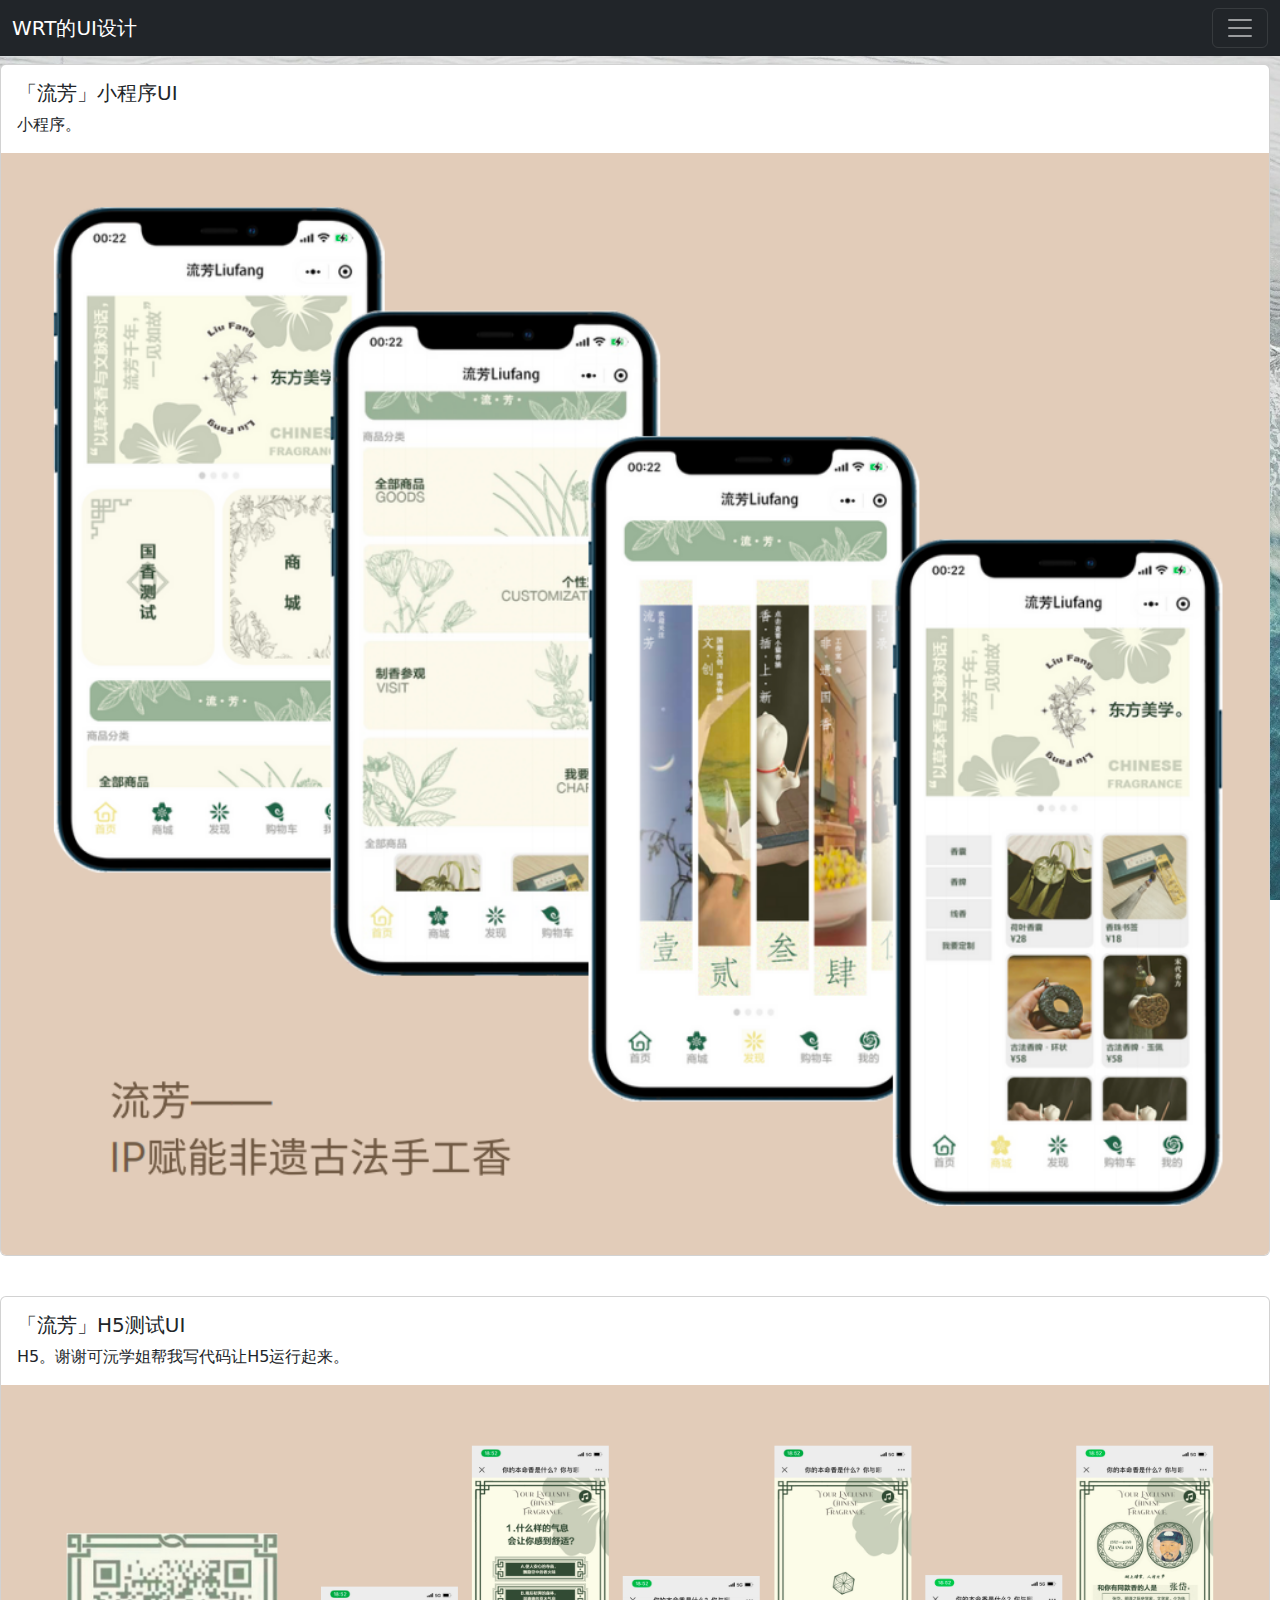
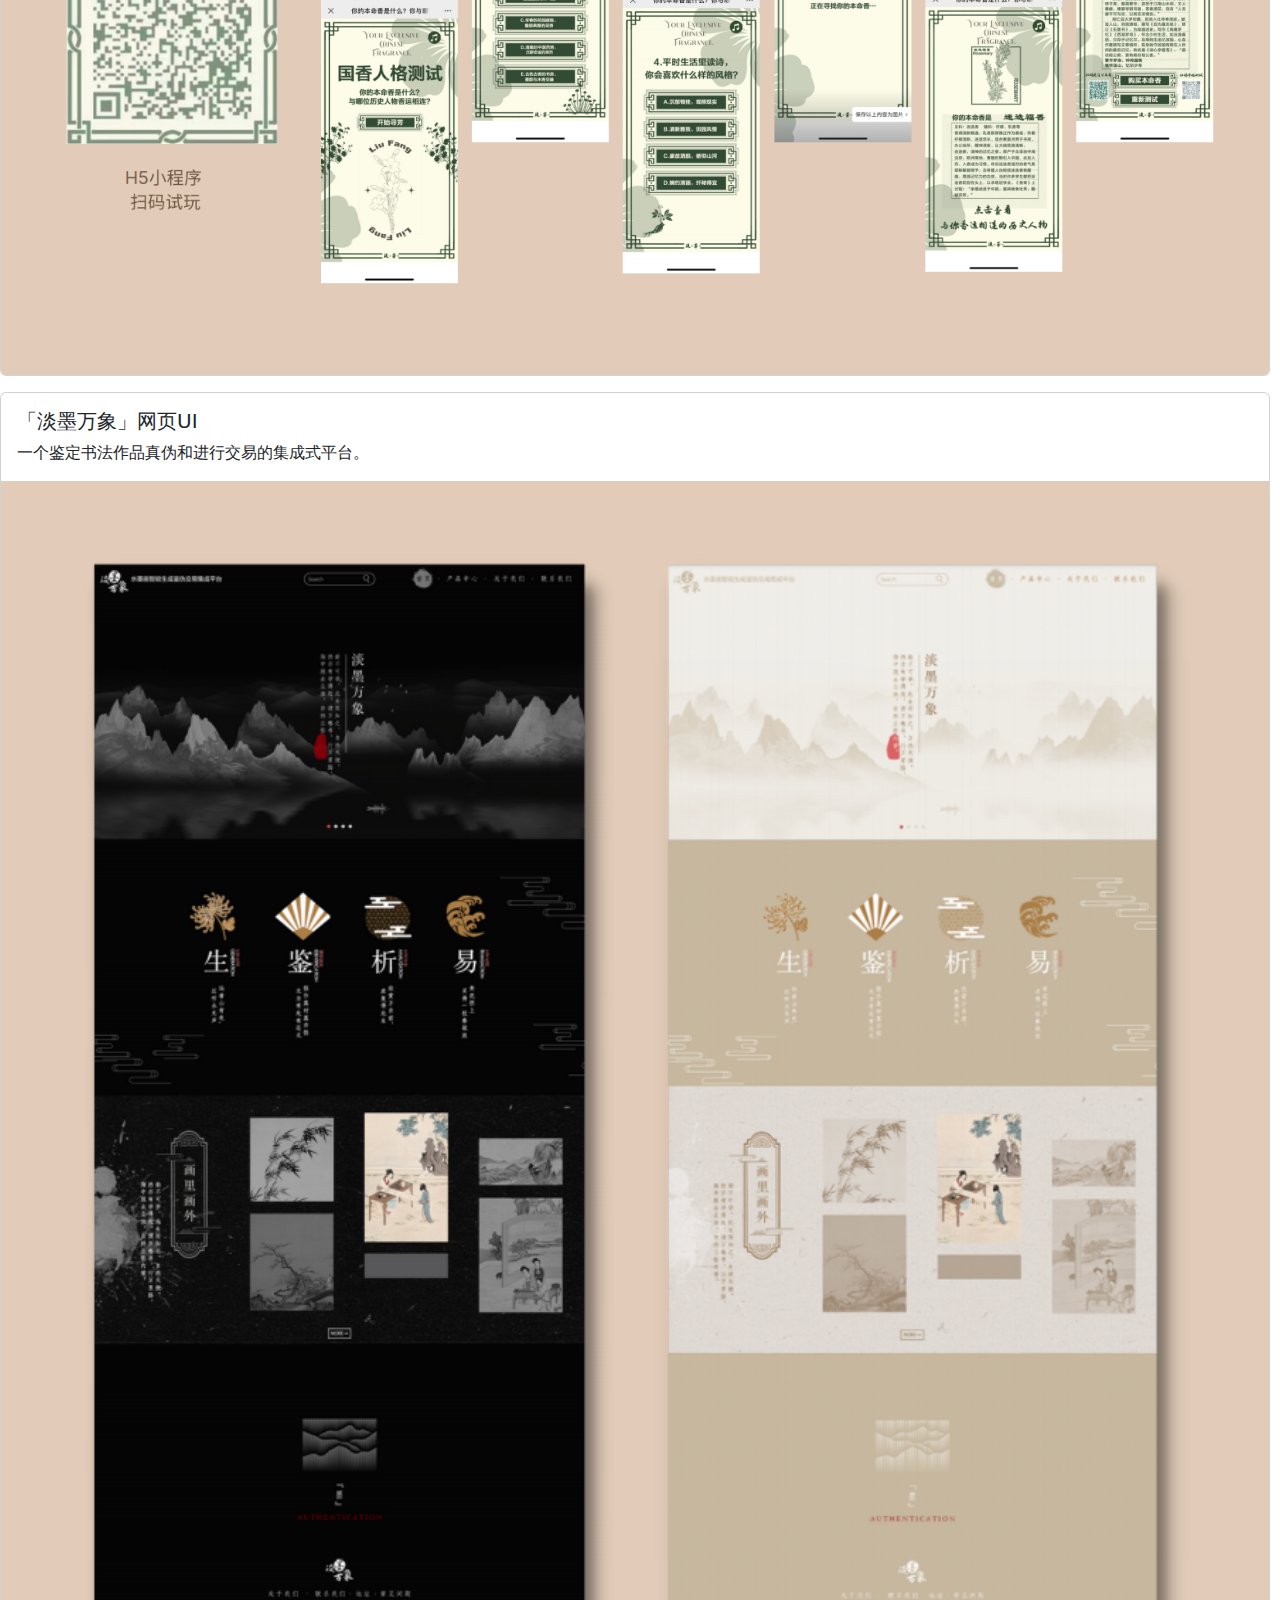
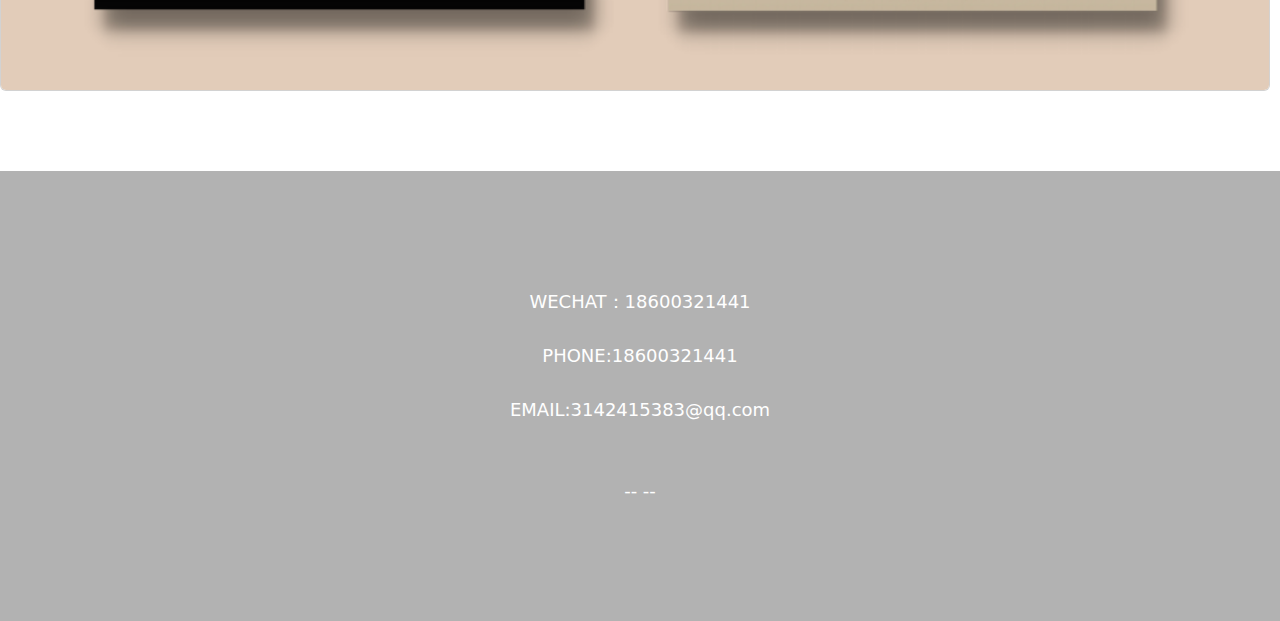
<file: 吴若童期中网页/UI设计.html>
<!DOCTYPE html>
<html lang="en" dir="ltr">
<head>
    <meta charset="UTF-8">
    <meta http-equiv="X-UA-Compatible" content="IE=edge">
    <meta name="viewport" content="width=device-width, initial-scale=1.0">
    <link rel="stylesheet" href="./index.css">
    <title>VI DESIGN WORKS</title>
    <link href="https://cdn.jsdelivr.net/npm/bootstrap@5.3.3/dist/css/bootstrap.min.css" rel="stylesheet" integrity="sha384-QWTKZyjpPEjISv5WaRU9OFeRpok6YctnYmDr5pNlyT2bRjXh0JMhjY6hW+ALEwIH" crossorigin="anonymous">
</head>
  <body>

    <!--navbar-->
    <nav class="navbar navbar-dark bg-dark fixed-top">
    <div class="container-fluid">
      <a class="navbar-brand" href="./index.html">WRT的UI设计</a>
      <button class="navbar-toggler" type="button" data-bs-toggle="offcanvas" data-bs-target="#offcanvasDarkNavbar" aria-controls="offcanvasDarkNavbar" aria-label="Toggle navigation">
        <span class="navbar-toggler-icon"></span>
      </button>
      <div class="offcanvas offcanvas-end text-bg-dark" tabindex="-1" id="offcanvasDarkNavbar" aria-labelledby="offcanvasDarkNavbarLabel">
        <div class="offcanvas-header">
          <h5 class="offcanvas-title" id="offcanvasDarkNavbarLabel">WRT’S PORTFOLIO</h5>
          <button type="button" class="btn-close btn-close-white" data-bs-dismiss="offcanvas" aria-label="Close"></button>
        </div>
        <div class="offcanvas-body">
          <ul class="navbar-nav justify-content-end flex-grow-1 pe-3">
            <li class="nav-item">
              <a class="nav-link active" aria-current="page" href="./index.html">Home</a>
            </li>
            <li class="nav-item">
              <a class="nav-link" href="#">Link</a>
            </li>
            <li class="nav-item dropdown">
              <a class="nav-link dropdown-toggle" href="#" role="button" data-bs-toggle="dropdown" aria-expanded="false">
                Dropdown
              </a>
              <ul class="dropdown-menu dropdown-menu-dark">
                <li><a class="dropdown-item" href="#">Action</a></li>
                <li><a class="dropdown-item" href="#">Another action</a></li>
                <li>
                  <hr class="dropdown-divider">
                </li>
                <li><a class="dropdown-item" href="#">Something else here</a></li>
              </ul>
            </li>
          </ul>
          <form class="d-flex mt-3" role="search">
            <input class="form-control me-2" type="search" placeholder="Search" aria-label="Search">
            <button class="btn btn-success" type="submit">Search</button>
          </form>
        </div>
      </div>
    </div>
  </nav>

  <p>
    <br><br>
  </p>

  <div class="card">
    <div class="card-body">
      <h5 class="card-title">「流芳」小程序UI</h5>
      <p class="card-text">小程序。</p>
    </div>
    <img src="./img/UI1.jpg" class="card-img-bottom" alt="./img/UI1.jpg">
  </div>
<p><br>
</p>
  <div class="card">
    <div class="card-body">
      <h5 class="card-title">「流芳」H5测试UI</h5>
      <p class="card-text">H5。谢谢可沅学姐帮我写代码让H5运行起来。</p>
    </div>
    <img src="./img/UI2.jpg" class="card-img-bottom" alt="./img/UI2.jpg">
  </div>
</p>
  <div class="card">
    <div class="card-body">
      <h5 class="card-title">「淡墨万象」网页UI</h5>
      <p class="card-text">一个鉴定书法作品真伪和进行交易的集成式平台。</p>
    </div>
    <img src="./img/UI3.jpg" class="card-img-bottom" alt="./img/UI3.jpg">
  </div>

<p>
<br>
</p>
<p>
<br>
</p>

<section id="footer">WECHAT：18600321441<br><br>PHONE:18600321441<br><br>EMAIL:3142415383@qq.com<br><br><br>-- --</section>
    <script src="https://cdn.jsdelivr.net/npm/bootstrap@5.3.3/dist/js/bootstrap.bundle.min.js" integrity="sha384-YvpcrYf0tY3lHB60NNkmXc5s9fDVZLESaAA55NDzOxhy9GkcIdslK1eN7N6jIeHz" crossorigin="anonymous"></script>

  </body>
</html>
</file>
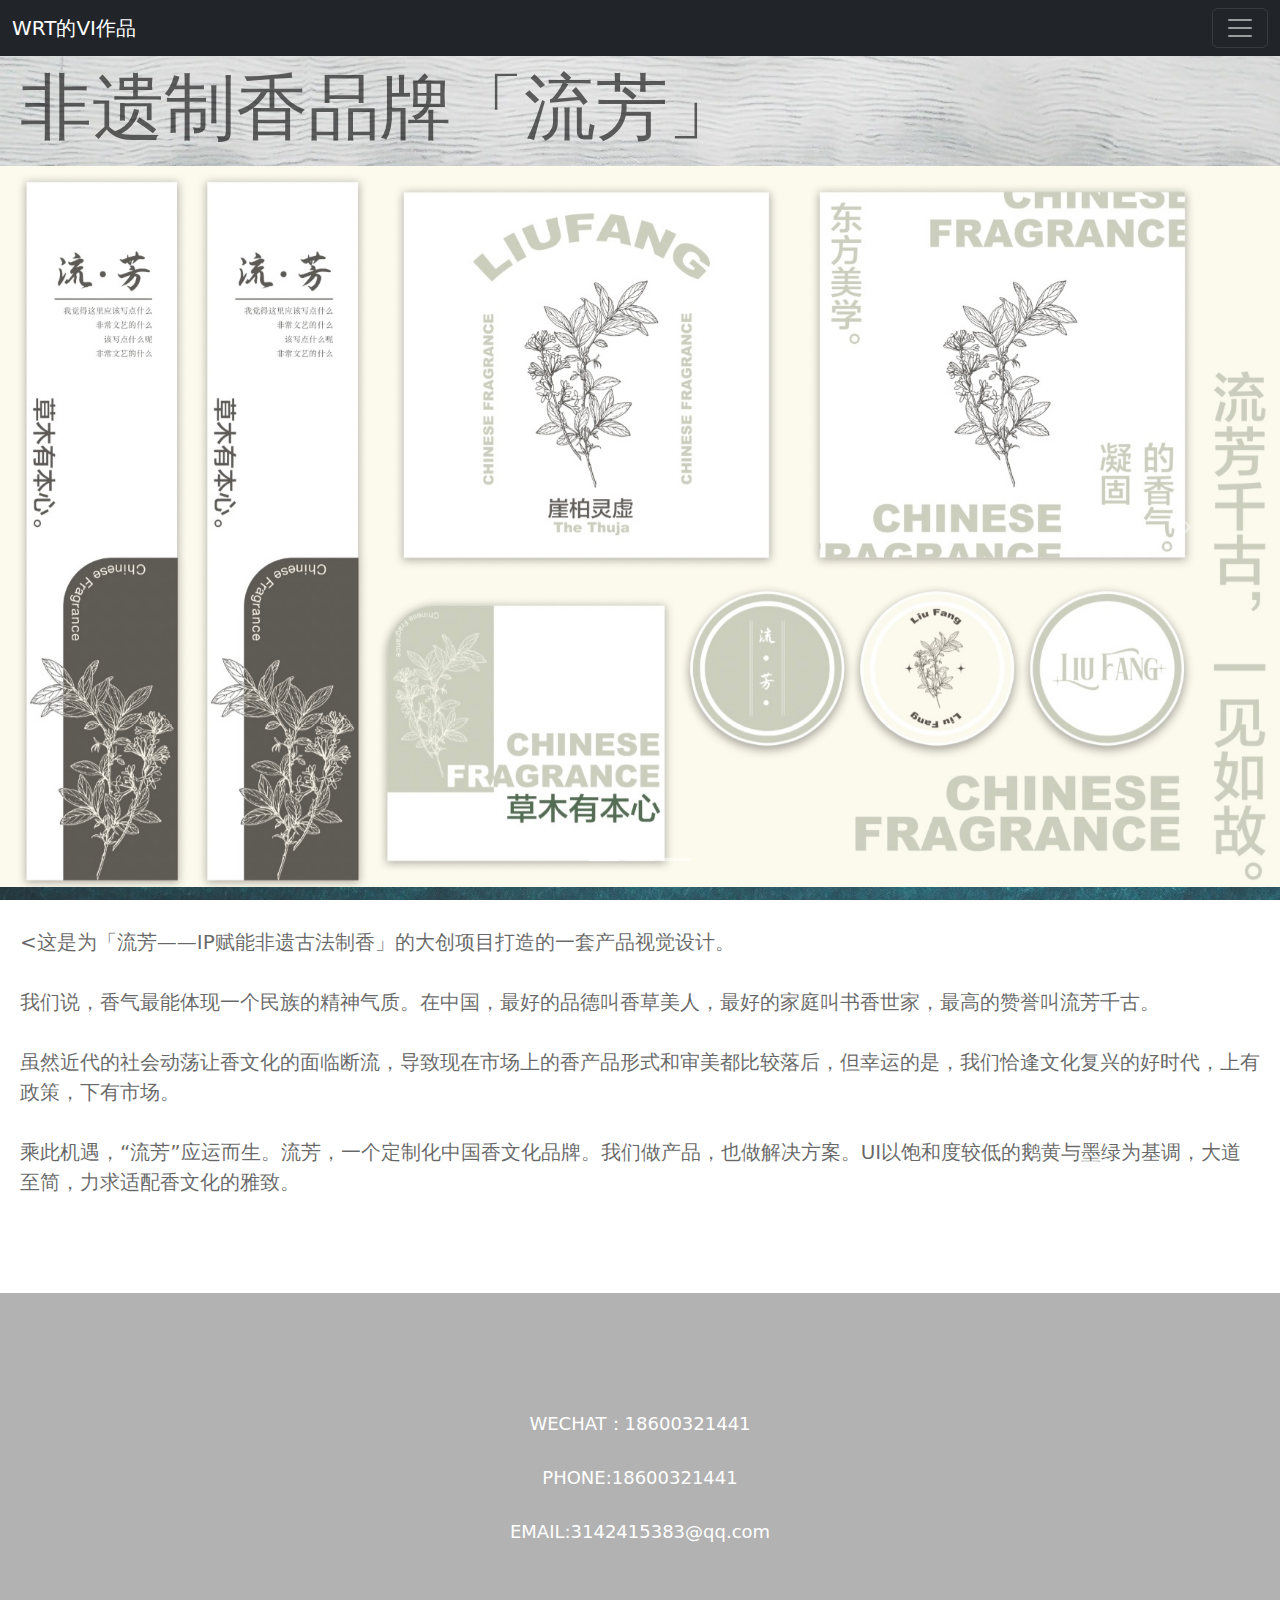
<file: 吴若童期中网页/vi设计.html>
<!DOCTYPE html>
<html lang="en" dir="ltr">
<head>
    <meta charset="UTF-8">
    <meta http-equiv="X-UA-Compatible" content="IE=edge">
    <meta name="viewport" content="width=device-width, initial-scale=1.0">
    <link rel="stylesheet" href="./index.css">
    <title>VI DESIGN WORKS</title>
    <link href="https://cdn.jsdelivr.net/npm/bootstrap@5.3.3/dist/css/bootstrap.min.css" rel="stylesheet" integrity="sha384-QWTKZyjpPEjISv5WaRU9OFeRpok6YctnYmDr5pNlyT2bRjXh0JMhjY6hW+ALEwIH" crossorigin="anonymous">
</head>
  <body>

    <!--navbar-->
    <nav class="navbar navbar-dark bg-dark fixed-top">
    <div class="container-fluid">
      <a class="navbar-brand" href="./index.html">WRT的VI作品</a>
      <button class="navbar-toggler" type="button" data-bs-toggle="offcanvas" data-bs-target="#offcanvasDarkNavbar" aria-controls="offcanvasDarkNavbar" aria-label="Toggle navigation">
        <span class="navbar-toggler-icon"></span>
      </button>
      <div class="offcanvas offcanvas-end text-bg-dark" tabindex="-1" id="offcanvasDarkNavbar" aria-labelledby="offcanvasDarkNavbarLabel">
        <div class="offcanvas-header">
          <h5 class="offcanvas-title" id="offcanvasDarkNavbarLabel">WRT’S PORTFOLIO</h5>
          <button type="button" class="btn-close btn-close-white" data-bs-dismiss="offcanvas" aria-label="Close"></button>
        </div>
        <div class="offcanvas-body">
          <ul class="navbar-nav justify-content-end flex-grow-1 pe-3">
            <li class="nav-item">
              <a class="nav-link active" aria-current="page" href="./index.html">Home</a>
            </li>
            <li class="nav-item">
              <a class="nav-link" href="#">Link</a>
            </li>
            <li class="nav-item dropdown">
              <a class="nav-link dropdown-toggle" href="#" role="button" data-bs-toggle="dropdown" aria-expanded="false">
                Dropdown
              </a>
              <ul class="dropdown-menu dropdown-menu-dark">
                <li><a class="dropdown-item" href="#">Action</a></li>
                <li><a class="dropdown-item" href="#">Another action</a></li>
                <li>
                  <hr class="dropdown-divider">
                </li>
                <li><a class="dropdown-item" href="#">Something else here</a></li>
              </ul>
            </li>
          </ul>
          <form class="d-flex mt-3" role="search">
            <input class="form-control me-2" type="search" placeholder="Search" aria-label="Search">
            <button class="btn btn-success" type="submit">Search</button>
          </form>
        </div>
      </div>
    </div>
  </nav>

<p>
  <br><br>
</p>

<!--h1-->
<p>
</p>
<h1 class="display-2">非遗制香品牌「流芳」</h1>
<p>
</p>

    <!--carousel-->
    <div id="carouselExampleIndicators" class="carousel slide">
      <div class="carousel-indicators">
        <button type="button" data-bs-target="#carouselExampleIndicators" data-bs-slide-to="0" class="active" aria-current="true" aria-label="Slide 1"></button>
        <button type="button" data-bs-target="#carouselExampleIndicators" data-bs-slide-to="1" aria-label="Slide 2"></button>
        <button type="button" data-bs-target="#carouselExampleIndicators" data-bs-slide-to="2" aria-label="Slide 3"></button>
      </div>
      <div class="carousel-inner">
        <div class="carousel-item active">
          <img src="./img/vi1.jpg" class="d-block w-100" alt="./img/vi1.jpg">
        </div>
        <div class="carousel-item">
          <img src="./img/vi2.jpg" class="d-block w-100" alt="./img/vi2.jpg">
        </div>
        <div class="carousel-item">
          <img src="./img/vi3.jpg" class="d-block w-100" alt="./img/vi3.jpg">
        </div>
        <div class="carousel-item">
          <img src="./img/vi4.jpg" class="d-block w-100" alt="./img/vi4.jpg">
        </div>
        <div class="carousel-item">
          <img src="./img/vi5.jpg" class="d-block w-100" alt="./img/vi5.jpg">
        </div>
      </div>
      <button class="carousel-control-prev" type="button" data-bs-target="#carouselExampleIndicators" data-bs-slide="prev">
        <span class="carousel-control-prev-icon" aria-hidden="true"></span>
        <span class="visually-hidden">Previous</span>
      </button>
      <button class="carousel-control-next" type="button" data-bs-target="#carouselExampleIndicators" data-bs-slide="next">
        <span class="carousel-control-next-icon" aria-hidden="true"></span>
        <span class="visually-hidden">Next</span>
      </button>
    </div>

    <p>
    <br>
    </p>
    <p class="lead">
  <这是为「流芳——IP赋能非遗古法制香」的大创项目打造的一套产品视觉设计。<br><br>我们说，⾹⽓最能体现⼀个⺠族的精神⽓质。在中国，最好的品德叫⾹草美⼈，最好的家庭叫书⾹世家，最⾼的赞誉叫流芳千古。<br><br>虽然近代的社会动荡让⾹⽂化的⾯临断流，导致现在市场上的⾹产品形式和审美都⽐较落后，但幸运的是，我们恰逢⽂化复兴的好时代，上有政策，下有市场。
<br><br>乘此机遇，“流芳”应运⽽⽣。流芳，⼀个定制化中国⾹⽂化品牌。我们做产品，也做解决⽅案。UI以饱和度较低的鹅⻩与墨绿为基调，⼤道⾄简，⼒求适配⾹⽂化的雅致。
</p>
<p>
<br>
</p>
<p>
<br>
</p>

<section id="footer">WECHAT：18600321441<br><br>PHONE:18600321441<br><br>EMAIL:3142415383@qq.com<br><br><br>-- --</section>
    <script src="https://cdn.jsdelivr.net/npm/bootstrap@5.3.3/dist/js/bootstrap.bundle.min.js" integrity="sha384-YvpcrYf0tY3lHB60NNkmXc5s9fDVZLESaAA55NDzOxhy9GkcIdslK1eN7N6jIeHz" crossorigin="anonymous"></script>

  </body>
</html>
</file>
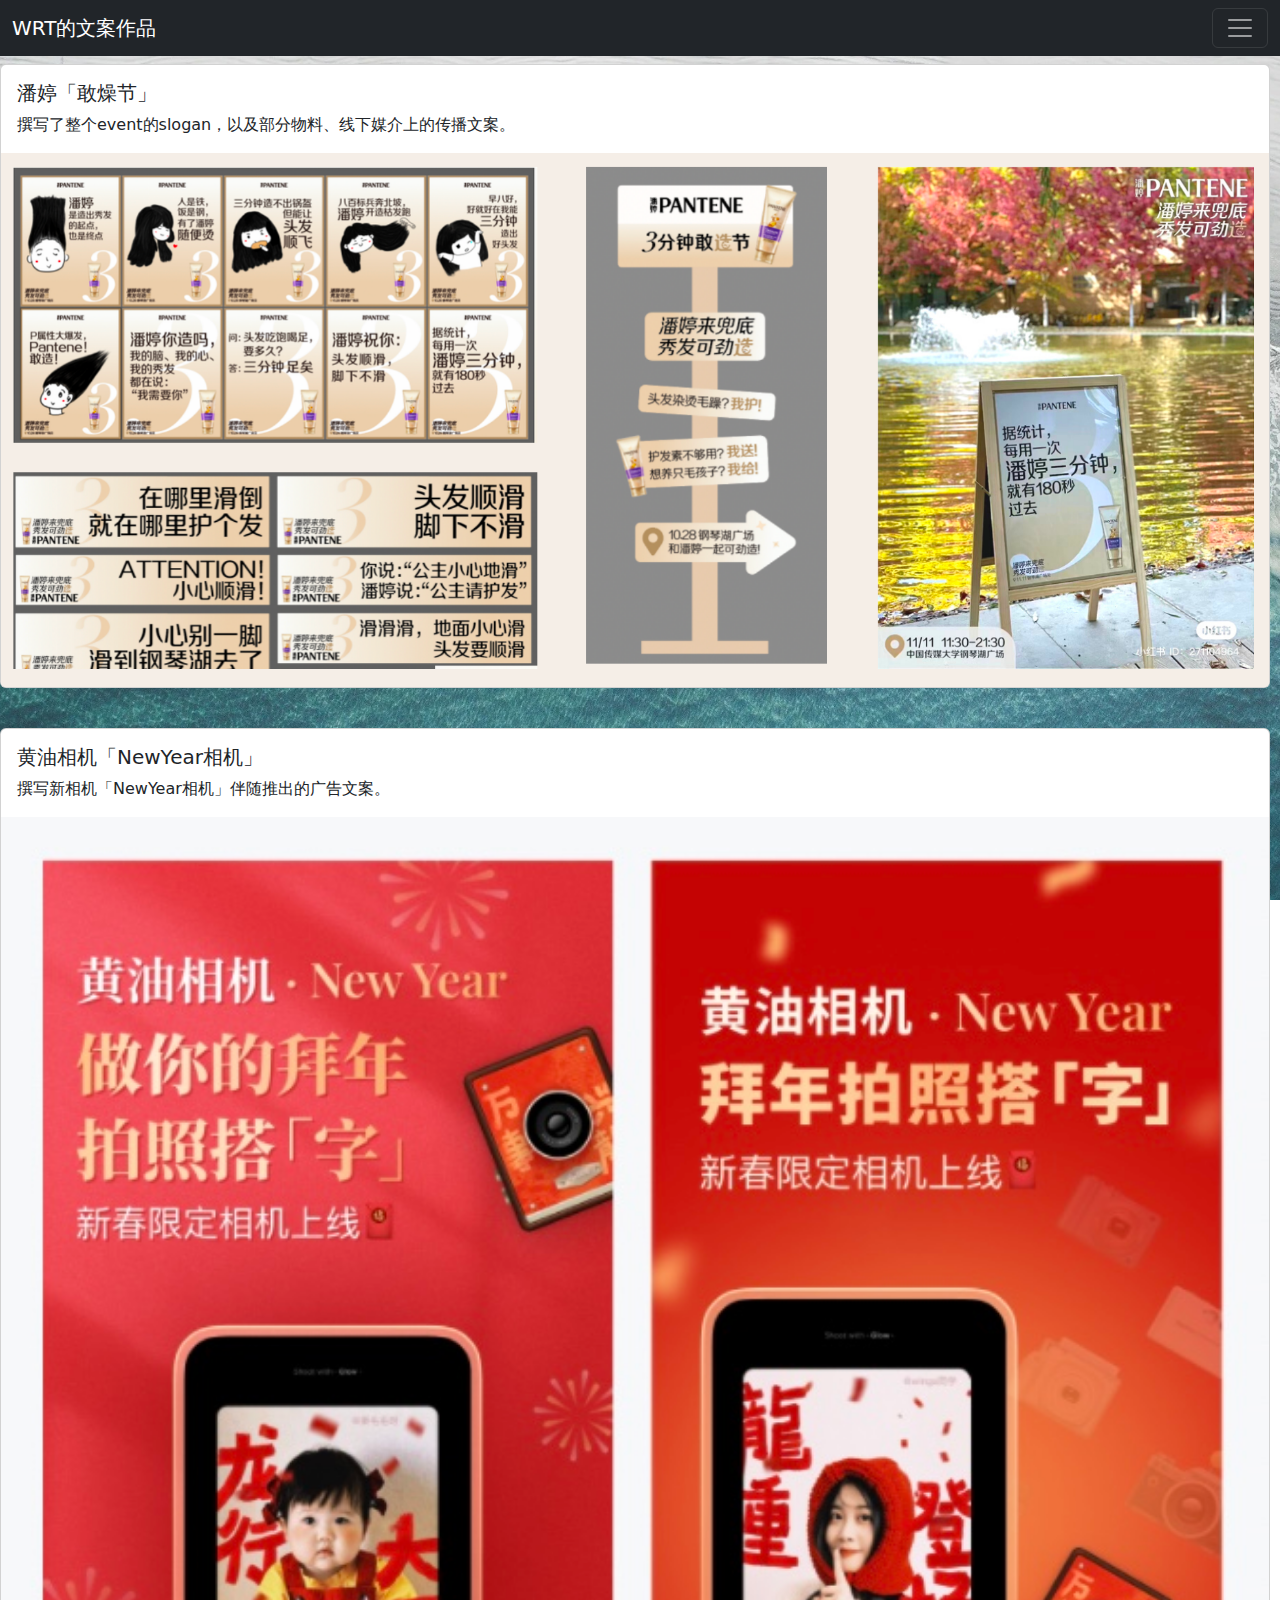
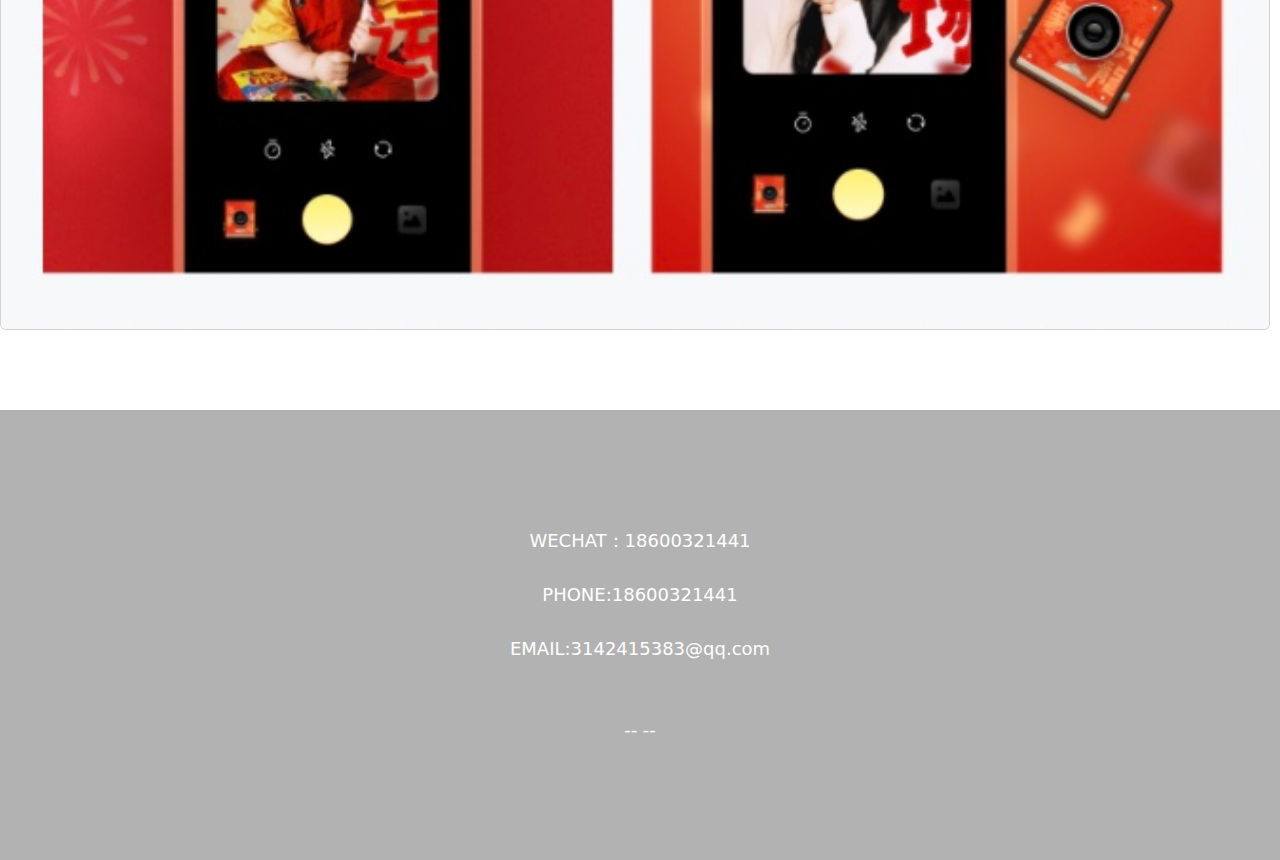
<file: 吴若童期中网页/广告文案.html>
<!DOCTYPE html>
<html lang="en" dir="ltr">
<head>
    <meta charset="UTF-8">
    <meta http-equiv="X-UA-Compatible" content="IE=edge">
    <meta name="viewport" content="width=device-width, initial-scale=1.0">
    <link rel="stylesheet" href="./index.css">
    <title>VI DESIGN WORKS</title>
    <link href="https://cdn.jsdelivr.net/npm/bootstrap@5.3.3/dist/css/bootstrap.min.css" rel="stylesheet" integrity="sha384-QWTKZyjpPEjISv5WaRU9OFeRpok6YctnYmDr5pNlyT2bRjXh0JMhjY6hW+ALEwIH" crossorigin="anonymous">
</head>
  <body>

    <!--navbar-->
    <nav class="navbar navbar-dark bg-dark fixed-top">
    <div class="container-fluid">
      <a class="navbar-brand" href="./index.html">WRT的文案作品</a>
      <button class="navbar-toggler" type="button" data-bs-toggle="offcanvas" data-bs-target="#offcanvasDarkNavbar" aria-controls="offcanvasDarkNavbar" aria-label="Toggle navigation">
        <span class="navbar-toggler-icon"></span>
      </button>
      <div class="offcanvas offcanvas-end text-bg-dark" tabindex="-1" id="offcanvasDarkNavbar" aria-labelledby="offcanvasDarkNavbarLabel">
        <div class="offcanvas-header">
          <h5 class="offcanvas-title" id="offcanvasDarkNavbarLabel">WRT’S PORTFOLIO</h5>
          <button type="button" class="btn-close btn-close-white" data-bs-dismiss="offcanvas" aria-label="Close"></button>
        </div>
        <div class="offcanvas-body">
          <ul class="navbar-nav justify-content-end flex-grow-1 pe-3">
            <li class="nav-item">
              <a class="nav-link active" aria-current="page" href="./index.html">Home</a>
            </li>
            <li class="nav-item">
              <a class="nav-link" href="#">Link</a>
            </li>
            <li class="nav-item dropdown">
              <a class="nav-link dropdown-toggle" href="#" role="button" data-bs-toggle="dropdown" aria-expanded="false">
                Dropdown
              </a>
              <ul class="dropdown-menu dropdown-menu-dark">
                <li><a class="dropdown-item" href="#">Action</a></li>
                <li><a class="dropdown-item" href="#">Another action</a></li>
                <li>
                  <hr class="dropdown-divider">
                </li>
                <li><a class="dropdown-item" href="#">Something else here</a></li>
              </ul>
            </li>
          </ul>
          <form class="d-flex mt-3" role="search">
            <input class="form-control me-2" type="search" placeholder="Search" aria-label="Search">
            <button class="btn btn-success" type="submit">Search</button>
          </form>
        </div>
      </div>
    </div>
  </nav>

  <p>
    <br><br>
  </p>

  <div class="card">
    <div class="card-body">
      <h5 class="card-title">潘婷「敢燥节」</h5>
      <p class="card-text">撰写了整个event的slogan，以及部分物料、线下媒介上的传播文案。</p>
    </div>
    <img src="./img/文案1.jpg" class="card-img-bottom" alt="./img/文案1.jpg">
  </div>
<p><br>
</p>
  <div class="card">
    <div class="card-body">
      <h5 class="card-title">黄油相机「NewYear相机」</h5>
      <p class="card-text">撰写新相机「NewYear相机」伴随推出的广告文案。</p>
    </div>
    <img src="./img/文案2.jpg" class="card-img-bottom" alt="./img/文案2.jpg">
  </div>

<p>
<br>
</p>
<p>
<br>
</p>

<section id="footer">WECHAT：18600321441<br><br>PHONE:18600321441<br><br>EMAIL:3142415383@qq.com<br><br><br>-- --</section>
    <script src="https://cdn.jsdelivr.net/npm/bootstrap@5.3.3/dist/js/bootstrap.bundle.min.js" integrity="sha384-YvpcrYf0tY3lHB60NNkmXc5s9fDVZLESaAA55NDzOxhy9GkcIdslK1eN7N6jIeHz" crossorigin="anonymous"></script>

  </body>
</html>
</file>
<file: mystyle.css>
body {
  padding-left: 11em;
  font-family: Georgia, "Times New Roman",Times, serif;
  color: purple;
  background-color: #d8da3d }
ul.navbar {
  list-style-type: none;
  padding: 0;
  margin: 0;
  position: absolute;
  top: 2em;
  left: 1em;
  width: 9em }
h1 {
  font-family: Helvetica, Geneva, Arial,SunSans-Regular, sans-serif }
ul.navbar li {
   background: white;
   margin: 0.5em 0;
   padding: 0.3em;
   border-right: 1em solid black }
 ul.navbar a {
   text-decoration: none }
 a:link {
   color: blue }
 a:visited {
   color: purple }
 address {
  margin-top: 1em;
  padding-top: 1em;
  border-top: thin dotted }
</file>
<file: 吴若童期中网页/index.css>
* {
    margin: 0;
    padding: 0;
    box-sizing: border-box;
}

body {
    overflow-x: hidden;
    background-image: url('./img/ocean.jpg');
    background-size: cover;
    background-repeat: no-repeat;
    background-attachment: fixed;
    background-position: center center;
}

.container {
    width: 100vw;
    height: auto;
}


.navbar navbar-expand-lg bg-body-tertiary {
    background-color: rgba(0, 0, 0, 0.5);
}

section,
#footer {
    height: 100vh;
    position: relative;
    color: rgba(255, 255, 255, .8);
    font-size: 12vh;

    /* 弹性布局 */
    display: flex;
    /* 水平居中 */
    justify-content: center;
    /* 垂直居中 */
    align-items: center;
}

#footer {
    background-color: rgba(0, 0, 0, 0.3);
    height: 50vh;
    color: #fff;
    font-size: 2vh;
    text-align: center;
}

.centered-title {
    font-size: 4.5rem;
    text-align: center;
    margin-top: 250px;
    margin-bottom: 10px;
    color: rgba(0, 0, 0, 0.6);
}

.sub-title {
    font-size: 2rem;
    text-align: center;
    margin-top: 10px;
    margin-bottom: 10px;
    color: rgba(0, 0, 0, 0.6);
    flex: 1;
}

.subsub-title {
    font-size: 1.4rem;
    text-align: left;
    margin-top: 10px;
    margin-bottom: 10px;
    color: rgba(0, 0, 0, 0.6);
    padding: 1;
    flex: 1;
}

.img {
    overflow: hidden;
    /* 背景图片不重复 */
    background-repeat: no-repeat;
    /* 背景图片位置：居中 */
    background-position: center;
    /* 背景图片固定 */
    background-attachment: fixed;
    background-size: cover;
    /* 禁止用户误选中 */
    user-select: none;

}

.card-container {
    display: flex;
    background-color: rgba(255, 255, 255, 0);
    padding: 30px;
}

.card {
    margin-right: 10px; /* 设置卡片之间的间距 */
    /* 可以根据需要调整其他样式，比如宽度、高度等 */
}




.text-box {
    width: 100%;
    height: 50%;
    /* 绝对定位 */
    position: absolute;
    bottom: 25%;
    /* 文字居中 */
    text-align: center;
    background-color: rgba(0, 0, 0, .3);
    /* 旋转中心 */
    transform-origin: center bottom;
    /* 扭曲斜切 */
    transform: skew(0, -8deg);
    flex: 1;

}

.text-box .cnt {
    display: inline-block;
    text-align: right;
    margin: 40px 0 10px;
    width: 90%;
    max-width: 990px;
    transform-origin: right bottom;
    transform: skew(0, 8deg);
}

.cnt h2 {
    margin-top: 100px;
    font-size: 36px;
    letter-spacing: 0.3em;
    /* 大写字母 */
    text-transform: uppercase;
    color: #fff;
    margin-bottom: 5px;
}

.cnt p {
    font-size: 20px;
    line-height: 1.7;
    margin-bottom: 10px;
    color: #fff;
}

.cnt a.btn {
    font-size: 90%;
    letter-spacing: 0.3em;

    line-height: 2.8;
    display: inline-block;
    background-color: #eaeaea;
    color: #000;
    //border: 3px solid #000;
    white-space: nowrap;
    text-decoration: none;
    padding: 0 20px;

}

.clearfix {
  padding: 0 20px; 
  border-radius: 50%;
  flex: 1;
}

.display-2 {
  color: rgba(0, 0, 0, .6);
  padding: 0 20px;
}
.lead {
  color: rgba(0, 0, 0, .6);
  padding: 0 20px;
}
</file>
<file: 吴若童期中网页new/index.css>
* {
    margin: 0;
    padding: 0;
    box-sizing: border-box;
}

body {
    overflow-x: hidden;
    background-image: url('./img/ocean.jpg');
    background-size: cover;
    background-repeat: no-repeat;
    background-attachment: fixed;
    background-position: center center;
}

.container {
    width: 100vw;
    height: auto;
}


.navbar navbar-expand-lg bg-body-tertiary {
    background-color: rgba(0, 0, 0, 0.5);
}

section,
#footer {
    height: 100vh;
    position: relative;
    color: rgba(255, 255, 255, .8);
    font-size: 12vh;

    /* 弹性布局 */
    display: flex;
    /* 水平居中 */
    justify-content: center;
    /* 垂直居中 */
    align-items: center;
}

#footer {
    background-color: rgba(0, 0, 0, 0.3);
    height: 50vh;
    color: #fff;
    font-size: 2vh;
    text-align: center;
}

.centered-title {
    font-size: 4.5rem;
    text-align: center;
    margin-top: 250px;
    margin-bottom: 10px;
    color: rgba(0, 0, 0, 0.6);
}

.sub-title {
    font-size: 2rem;
    text-align: center;
    margin-top: 10px;
    margin-bottom: 10px;
    color: rgba(0, 0, 0, 0.6);
    flex: 1;
}

.subsub-title {
    font-size: 1.4rem;
    text-align: left;
    margin-top: 10px;
    margin-bottom: 10px;
    color: rgba(0, 0, 0, 0.6);
    padding: 1;
    flex: 1;
}

.img {
    overflow: hidden;
    /* 背景图片不重复 */
    background-repeat: no-repeat;
    /* 背景图片位置：居中 */
    background-position: center;
    /* 背景图片固定 */
    background-attachment: fixed;
    background-size: cover;
    /* 禁止用户误选中 */
    user-select: none;

}

.card-container {
    display: flex;
    background-color: rgba(255, 255, 255, 0);
    padding: 30px;
}

.card {
    margin-right: 10px; /* 设置卡片之间的间距 */
    /* 可以根据需要调整其他样式，比如宽度、高度等 */
}




.text-box {
    width: 100%;
    height: 50%;
    /* 绝对定位 */
    position: absolute;
    bottom: 25%;
    /* 文字居中 */
    text-align: center;
    background-color: rgba(0, 0, 0, .3);
    /* 旋转中心 */
    transform-origin: center bottom;
    /* 扭曲斜切 */
    transform: skew(0, -8deg);
    flex: 1;

}

.text-box .cnt {
    display: inline-block;
    text-align: right;
    margin: 40px 0 10px;
    width: 90%;
    max-width: 990px;
    transform-origin: right bottom;
    transform: skew(0, 8deg);
}

.cnt h2 {
    margin-top: 100px;
    font-size: 36px;
    letter-spacing: 0.3em;
    /* 大写字母 */
    text-transform: uppercase;
    color: #fff;
    margin-bottom: 5px;
}

.cnt p {
    font-size: 20px;
    line-height: 1.7;
    margin-bottom: 10px;
    color: #fff;
}

.cnt a.btn {
    font-size: 90%;
    letter-spacing: 0.3em;

    line-height: 2.8;
    display: inline-block;
    background-color: #eaeaea;
    color: #000;
    //border: 3px solid #000;
    white-space: nowrap;
    text-decoration: none;
    padding: 0 20px;

}

.clearfix {
  padding: 0 20px; 
  border-radius: 50%;
  flex: 1;
}

.display-2 {
  color: rgba(0, 0, 0, .6);
  padding: 0 20px;
}
.lead {
  color: rgba(0, 0, 0, .6);
  padding: 0 20px;
}
</file>
